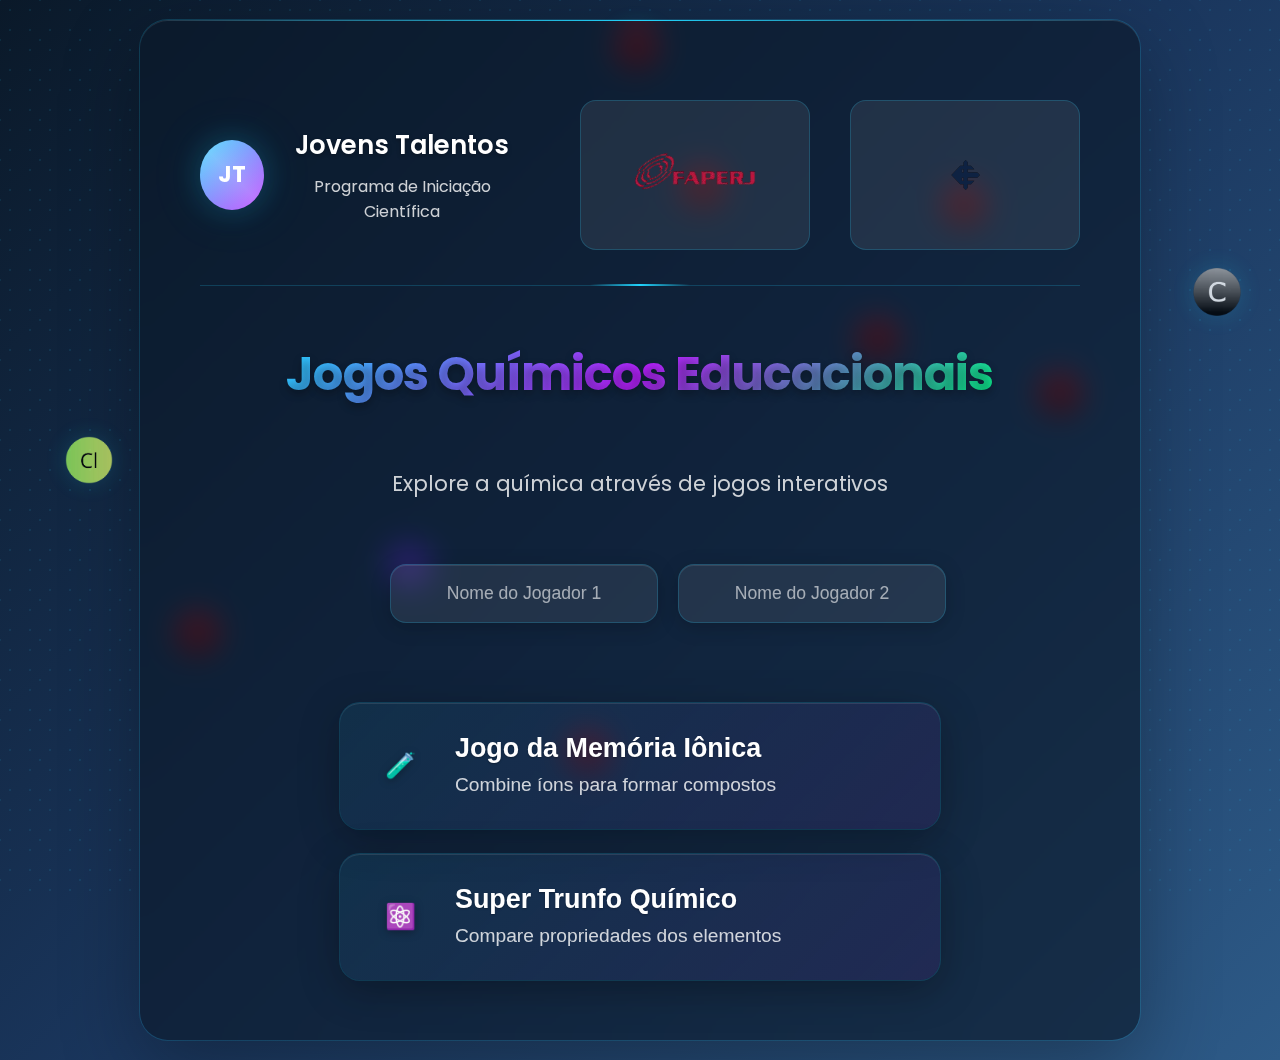
<file: jogosQuimicos/inicio.html>
<!DOCTYPE html>
<html lang="pt-br">
<head>
    <meta charset="UTF-8">
    <meta name="viewport" content="width=device-width, initial-scale=1.0">
    <title>Jovens Talentos - Jogos Químicos</title>
    <link rel="preconnect" href="https://fonts.googleapis.com">
    <link rel="preconnect" href="https://fonts.gstatic.com" crossorigin>
    <link href="https://fonts.googleapis.com/css2?family=Poppins:wght@400;600&display=swap" rel="stylesheet">
    <link rel="stylesheet" href="style.css">
</head>
<body>
    <div id="fundo-quimico"></div>
    
    <div id="tela-inicio">
        <div class="jogos-container">
            <!-- Header com Logo e Instituições -->
            <header class="header-principal">
                <div class="logo-container">
                    <div class="logo-jt">
                        <div class="logo-bolinha">
                            <span>JT</span>
                        </div>
                        <div class="logo-texto">
                            <h2>Jovens Talentos</h2>
                            <p>Programa de Iniciação Científica</p>
                        </div>
                    </div>
                </div>
                
                <div class="instituicoes">
                    <div class="logo-instituicao" id="logo-faperj">
                        <img src="imagens/faperj-logo.png" alt="FAPERJ">
                    </div>
                    <div class="logo-instituicao" id="logo-iserj">
                        <img src="imagens/iserj-logo.png" alt="ISERJ">
                    </div>
                </div>
            </header>

            <!-- Conteúdo Principal -->
            <main class="conteudo-principal">
                <h1>Jogos Químicos Educacionais</h1>
                <p class="subtitulo">Explore a química através de jogos interativos</p>
                
                <div class="input-nomes">
                    <input type="text" id="nome-j1" placeholder="Nome do Jogador 1">
                    <input type="text" id="nome-j2" placeholder="Nome do Jogador 2">
                </div>
                
                <div class="botoes-jogos">
                    <button id="botao-memoria-ionica" class="botao-jogo">
                        <div class="botao-icon">🧪</div>
                        <div class="botao-conteudo">
                            <span class="titulo-jogo">Jogo da Memória Iônica</span>
                            <span class="descricao-jogo">Combine íons para formar compostos</span>
                        </div>
                    </button>
                    
                    <button id="botao-super-trunfo" class="botao-jogo">
                        <div class="botao-icon">⚛️</div>
                        <div class="botao-conteudo">
                            <span class="titulo-jogo">Super Trunfo Químico</span>
                            <span class="descricao-jogo">Compare propriedades dos elementos</span>
                        </div>
                    </button>
                </div>
            </main>
        </div>
    </div>

    <script>
        // Script para a página de início
        const botaoMemoria = document.getElementById('botao-memoria-ionica');
        const botaoSuperTrunfo = document.getElementById('botao-super-trunfo');
        const inputNomeJ1 = document.getElementById('nome-j1');
        const inputNomeJ2 = document.getElementById('nome-j2');

        function salvarNomes() {
            const nome1 = inputNomeJ1.value.trim() || "Jogador 1";
            const nome2 = inputNomeJ2.value.trim() || "Jogador 2";
            
            localStorage.setItem('nomeJogador1', nome1);
            localStorage.setItem('nomeJogador2', nome2);
        }

        botaoMemoria.addEventListener('click', () => {
            salvarNomes();
            window.location.href = 'memoriaIonica.html';
        });

        botaoSuperTrunfo.addEventListener('click', () => {
            salvarNomes();
            window.location.href = 'supertrunfo.html';
        });

        // --- ESQUELETO ANIMAÇÃO DE PARTÍCULAS QUÍMICAS ---
        const particulasQuimicas = [
            { tipo: 'Na', img: 'imagens/Na_atomo.png' },
            { tipo: 'Cl', img: 'imagens/Cl_atomo.png' },
            { tipo: 'O', img: 'imagens/O_atomo.png' },
            { tipo: 'C', img: 'imagens/C_atomo.svg.png' },
            // Adicione mais conforme desejar
        ];

        function criarParticula(tipo, x, y) {
            const el = document.createElement('img');
            el.src = particulasQuimicas.find(p => p.tipo === tipo).img;
            el.className = 'particula-quimica';
            el.style.left = x + 'px';
            el.style.top = y + 'px';
            el.style.position = 'absolute';
            el.style.width = '48px';
            el.style.height = '48px';
            el.style.pointerEvents = 'none';
            document.getElementById('fundo-quimico').appendChild(el);
            animarParticula(el);
        }

        function animarParticula(el) {
            // Movimento aleatório simples
            const mover = () => {
                const x = Math.random() * (window.innerWidth - 60);
                const y = Math.random() * (window.innerHeight - 60);
                el.style.transition = 'left 4s linear, top 4s linear';
                el.style.left = x + 'px';
                el.style.top = y + 'px';
                setTimeout(mover, 4000 + Math.random() * 2000);
            };
            mover();
        }

        // Criar partículas iniciais
        for (let i = 0; i < 10; i++) {
            const tipo = particulasQuimicas[Math.floor(Math.random() * particulasQuimicas.length)].tipo;
            criarParticula(tipo, Math.random() * window.innerWidth, Math.random() * window.innerHeight);
        }
    </script>
    <script src="particulas.js"></script>
</body>
</html>
</file>
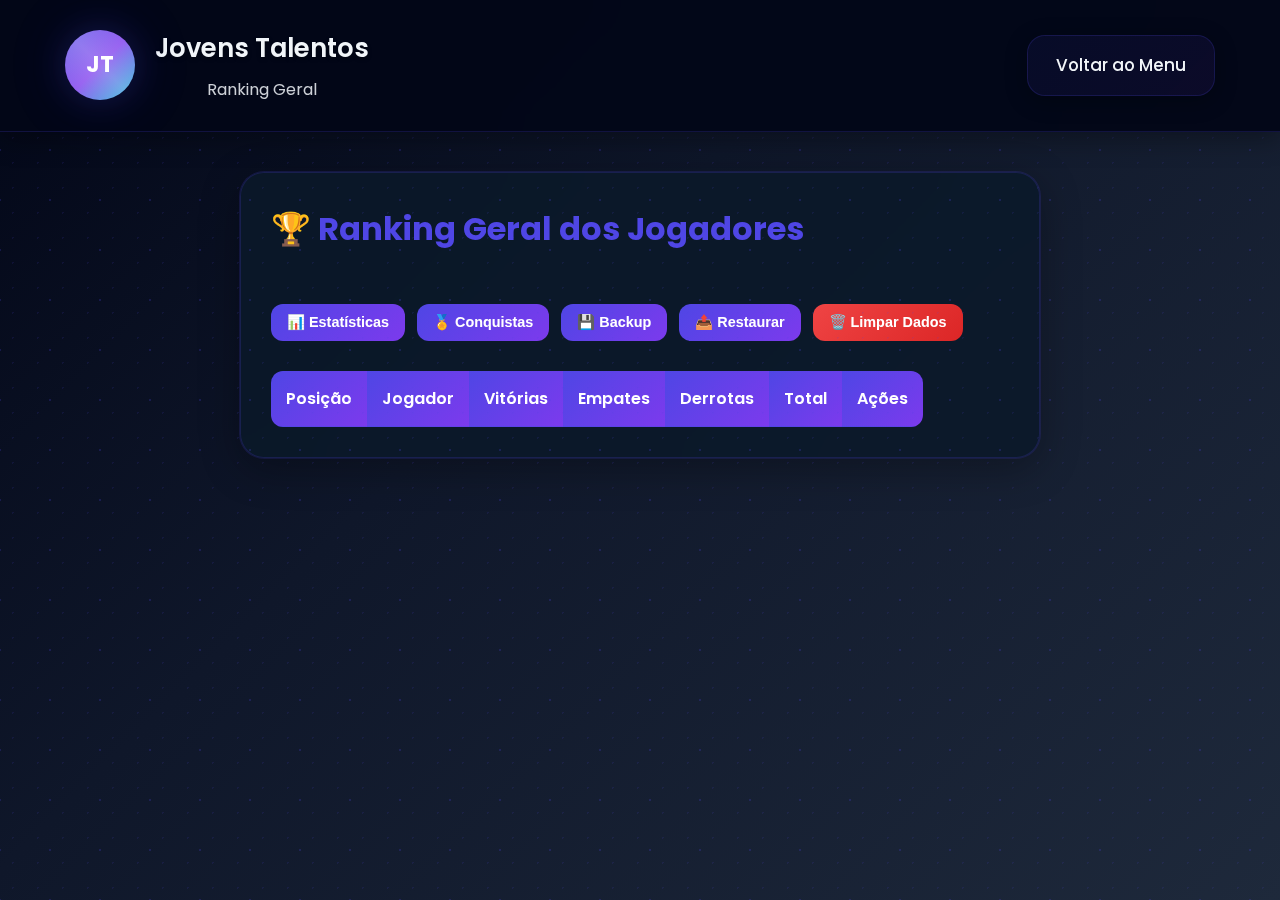
<file: jogosQuimicos/ranking.html>
<!DOCTYPE html>
<html lang="pt-br">

<head>
    <meta charset="UTF-8">
    <meta name="viewport" content="width=device-width, initial-scale=1.0">
    <title>Ranking - Jogos Químicos</title>
    <link rel="preconnect" href="https://fonts.googleapis.com">
    <link rel="preconnect" href="https://fonts.gstatic.com" crossorigin>
    <link href="https://fonts.googleapis.com/css2?family=Poppins:wght@400;600&display=swap" rel="stylesheet">
    <link rel="stylesheet" href="index.css">
    <style>
        .ranking-container {
            max-width: 800px;
            margin: 40px auto;
            padding: 30px;
            background: rgba(10, 25, 41, 0.85);
            border-radius: 24px;
            box-shadow: 0 10px 40px rgba(0, 0, 0, 0.3), 0 0 0 1px var(--border-color);
            backdrop-filter: blur(20px);
            border: 1px solid var(--border-color);
        }

        .titulo-ranking {
            text-align: center;
            color: var(--primary-color);
            margin-bottom: 30px;
        }

        table {
            width: 100%;
            border-collapse: collapse;
        }

        th,
        td {
            padding: 15px;
            text-align: left;
            border-bottom: 1px solid var(--border-color);
        }

        th {
            color: var(--text-secondary);
        }

        .botao-limpar {
            display: block;
            margin: 20px auto;
            padding: 12px 24px;
            background: var(--secondary-color);
            border: none;
            border-radius: 12px;
            color: white;
            font-weight: 600;
            cursor: pointer;
        }

        /* Estilos do Ranking Aprimorado */
        .ranking-header {
            display: flex;
            justify-content: space-between;
            align-items: center;
            margin-bottom: 30px;
            flex-wrap: wrap;
            gap: 20px;
        }

        .ranking-controls {
            display: flex;
            gap: 12px;
            flex-wrap: wrap;
        }

        .botao-controle {
            padding: 10px 16px;
            border: none;
            border-radius: 12px;
            background: linear-gradient(135deg, var(--primary-color) 0%, var(--secondary-color) 100%);
            color: white;
            font-weight: 600;
            cursor: pointer;
            transition: all 0.3s ease;
            font-size: 0.9em;
        }

        .botao-controle:hover {
            transform: translateY(-2px);
            box-shadow: 0 4px 12px rgba(0, 0, 0, 0.3);
        }

        .botao-controle.danger {
            background: linear-gradient(135deg, #ef4444 0%, #dc2626 100%);
        }

        .ranking-content {
            display: flex;
            gap: 30px;
        }

        .ranking-principal {
            flex: 2;
            min-width: 500px;
        }

        .detalhes-laterais {
            flex: 1;
            min-width: 300px;
        }

        .painel-detalhes {
            background: rgba(10, 25, 41, 0.8);
            border-radius: 16px;
            padding: 20px;
            border: 1px solid var(--border-color);
        }

        .painel-detalhes.oculto {
            display: none;
        }

        /* Tabela aprimorada */
        table {
            width: 100%;
            border-collapse: collapse;
            background: rgba(10, 25, 41, 0.6);
            border-radius: 12px;
            overflow: hidden;
        }

        th {
            background: linear-gradient(135deg, var(--primary-color) 0%, var(--secondary-color) 100%);
            color: white;
            padding: 15px;
            text-align: center;
            font-weight: 600;
        }

        td {
            padding: 15px;
            text-align: center;
            border-bottom: 1px solid rgba(79, 70, 229, 0.2);
        }

        tbody tr:hover {
            background: rgba(79, 70, 229, 0.05);
        }

        tbody tr:nth-child(odd) {
            background: rgba(255, 255, 255, 0.02);
        }

        .posicao-medalha {
            font-weight: bold;
            color: #fbbf24;
        }

        .posicao-prata {
            color: #9ca3af;
        }

        .posicao-bronze {
            color: #d97706;
        }

        /* Modal de detalhes */
        .modal-detalhes {
            position: fixed;
            top: 0;
            left: 0;
            width: 100%;
            height: 100%;
            background: rgba(0, 0, 0, 0.7);
            display: flex;
            justify-content: center;
            align-items: center;
            z-index: 1000;
        }

        .modal-detalhes.oculto {
            display: none;
        }

        .modal-conteudo {
            background: linear-gradient(135deg, var(--background-medium) 0%, var(--background-light) 100%);
            border-radius: 20px;
            padding: 30px;
            max-width: 700px;
            max-height: 80vh;
            overflow-y: auto;
            border: 2px solid var(--primary-color);
            box-shadow: 0 20px 50px rgba(0, 0, 0, 0.5);
        }

        .modal-header {
            display: flex;
            justify-content: space-between;
            align-items: center;
            margin-bottom: 25px;
            padding-bottom: 15px;
            border-bottom: 1px solid var(--border-color);
        }

        .modal-header h3 {
            margin: 0;
            color: var(--primary-color);
        }

        .botao-fechar {
            background: none;
            border: none;
            color: var(--text-secondary);
            font-size: 24px;
            cursor: pointer;
            padding: 5px;
            border-radius: 50%;
            width: 35px;
            height: 35px;
            display: flex;
            align-items: center;
            justify-content: center;
            transition: all 0.3s ease;
        }

        .botao-fechar:hover {
            background: rgba(239, 68, 68, 0.2);
            color: #ef4444;
        }

        /* Notificações de conquista */
        .notificacao-conquista {
            position: fixed;
            top: 20px;
            right: 20px;
            background: linear-gradient(135deg, #10b981 0%, #059669 100%);
            color: white;
            padding: 15px 20px;
            border-radius: 12px;
            box-shadow: 0 8px 25px rgba(0, 0, 0, 0.3);
            z-index: 1001;
            animation: slideInRight 0.5s ease;
        }

        @keyframes slideInRight {
            from {
                transform: translateX(100%);
                opacity: 0;
            }

            to {
                transform: translateX(0);
                opacity: 1;
            }
        }

        .notificacao-conteudo {
            display: flex;
            align-items: center;
            gap: 12px;
        }

        .conquista-icone {
            font-size: 24px;
        }

        .conquista-texto h4 {
            margin: 0 0 4px 0;
            font-size: 1.1em;
        }

        .conquista-texto p {
            margin: 0;
            opacity: 0.9;
        }

        /* Responsividade */
        @media (max-width: 768px) {
            .ranking-header {
                flex-direction: column;
                align-items: stretch;
            }

            .ranking-controls {
                justify-content: center;
            }

            .ranking-content {
                flex-direction: column;
            }

            .ranking-principal {
                min-width: auto;
            }

            .detalhes-laterais {
                min-width: auto;
            }

            table {
                font-size: 0.9em;
            }

            th,
            td {
                padding: 10px 8px;
            }

            .modal-conteudo {
                margin: 20px;
                padding: 20px;
                max-width: calc(100% - 40px);
            }
        }

        /* Estilos adicionais para o ranking aprimorado */
        .linha-jogador {
            cursor: pointer;
            transition: background-color 0.3s ease;
        }

        .linha-jogador.selecionado {
            background: rgba(79, 70, 229, 0.15);
            border-left: 4px solid var(--primary-color);
        }

        .btn-detalhes {
            background: linear-gradient(135deg, var(--primary-color) 0%, var(--secondary-color) 100%);
            border: none;
            border-radius: 8px;
            color: white;
            padding: 8px 12px;
            cursor: pointer;
            font-size: 0.9em;
            transition: all 0.3s ease;
        }

        .btn-detalhes:hover {
            transform: translateY(-2px);
            box-shadow: 0 4px 12px rgba(0, 0, 0, 0.3);
        }

        .stats-grid {
            display: grid;
            grid-template-columns: repeat(auto-fit, minmax(200px, 1fr));
            gap: 15px;
            margin-bottom: 25px;
        }

        .stat-item {
            background: rgba(255, 255, 255, 0.05);
            padding: 15px;
            border-radius: 12px;
            border-left: 4px solid var(--primary-color);
            display: flex;
            justify-content: space-between;
            align-items: center;
        }

        .stat-label {
            color: var(--text-secondary);
            font-size: 0.9em;
        }

        .stat-value {
            color: var(--primary-color);
            font-weight: 700;
            font-size: 1.1em;
        }

        .jogos-por-tipo {
            margin-top: 20px;
        }

        .jogos-por-tipo h4 {
            color: var(--primary-color);
            margin-bottom: 15px;
            font-size: 1.1em;
        }

        .tipo-jogo {
            display: flex;
            justify-content: space-between;
            padding: 8px 0;
            border-bottom: 1px solid rgba(79, 70, 229, 0.1);
        }

        .nome-jogo {
            color: var(--text-secondary);
            font-weight: 500;
        }

        .dados-jogo {
            color: var(--primary-color);
            font-weight: 600;
        }

        .conquistas-grid {
            display: grid;
            grid-template-columns: repeat(auto-fit, minmax(250px, 1fr));
            gap: 15px;
        }

        .conquista-item {
            background: rgba(255, 255, 255, 0.08);
            border-radius: 12px;
            padding: 15px;
            border-left: 4px solid var(--accent-color);
            display: flex;
            align-items: center;
            gap: 12px;
        }

        .conquista-icone {
            font-size: 24px;
            flex-shrink: 0;
        }

        .conquista-info h5 {
            margin: 0 0 5px 0;
            color: var(--primary-color);
            font-size: 1em;
        }

        .conquista-info p {
            margin: 0 0 5px 0;
            color: var(--text-secondary);
            font-size: 0.9em;
        }

        .conquista-info small {
            color: var(--text-muted);
            font-size: 0.8em;
        }
    </style>
</head>

<body>
    <div id="fundo-quimico"></div>
    <header class="header-jogo">
        <div class="header-container">
            <div class="logo-container">
                <div class="logo-jt">
                    <div class="logo-bolinha"><span>JT</span></div>
                    <div class="logo-texto">
                        <h2>Jovens Talentos</h2>
                        <p>Ranking Geral</p>
                    </div>
                </div>
            </div>
            <nav class="nav-jogo">
                <a href="index.html" class="botao-voltar">Voltar ao Menu</a>
            </nav>
        </div>
    </header>

    <main class="ranking-container">
        <div class="ranking-header">
            <h1 class="titulo-ranking">🏆 Ranking Geral dos Jogadores</h1>
            <div class="ranking-controls">
                <button id="btn-estatisticas" class="botao-controle">📊 Estatísticas</button>
                <button id="btn-conquistas" class="botao-controle">🏅 Conquistas</button>
                <button id="btn-exportar" class="botao-controle">💾 Backup</button>
                <button id="btn-importar" class="botao-controle">📤 Restaurar</button>
                <button id="btn-limpar-ranking" class="botao-controle danger">🗑️ Limpar Dados</button>
            </div>
        </div>

        <div class="ranking-content">
            <div class="ranking-principal">
                <table id="tabela-ranking">
                    <thead>
                        <tr>
                            <th>Posição</th>
                            <th>Jogador</th>
                            <th>Vitórias</th>
                            <th>Empates</th>
                            <th>Derrotas</th>
                            <th>Total</th>
                            <th>Ações</th>
                        </tr>
                    </thead>
                    <tbody id="tbody-ranking"></tbody>
                </table>
            </div>

            <div class="detalhes-laterais">
                <div id="painel-estatisticas" class="painel-detalhes oculto">
                    <h3>📊 Estatísticas Detalhadas</h3>
                    <div id="conteudo-estatisticas">
                        <p>Clique em um jogador na tabela para ver suas estatísticas detalhadas.</p>
                    </div>
                </div>

                <div id="painel-conquistas" class="painel-detalhes oculto">
                    <h3>🏅 Conquistas</h3>
                    <div id="conteudo-conquistas">
                        <p>Clique em um jogador na tabela para ver suas conquistas.</p>
                    </div>
                </div>
            </div>
        </div>

        <!-- Modal de Estatísticas Detalhadas -->
        <div id="modal-estatisticas" class="modal-detalhes oculto">
            <div class="modal-conteudo">
                <div class="modal-header">
                    <h3 id="modal-titulo">Estatísticas Detalhadas</h3>
                    <button id="fechar-modal" class="botao-fechar">&times;</button>
                </div>
                <div id="modal-corpo" class="modal-corpo">
                    <!-- Conteúdo será preenchido dinamicamente -->
                </div>
            </div>
        </div>
    </main>

    <script src="ranking.js"></script>
    <script>
        let jogadorSelecionado = null;
        let painelAtivo = null;

        function carregarRanking() {
            const ranking = calcularRanking();
            const tbody = document.getElementById('tbody-ranking');
            tbody.innerHTML = '';

            ranking.forEach((jogador, index) => {
                const tr = document.createElement('tr');
                tr.className = 'linha-jogador';
                tr.dataset.jogador = jogador.nome;

                // Adicionar medalhas para os primeiros lugares
                let posicaoClass = '';
                if (index === 0) posicaoClass = 'posicao-medalha';
                else if (index === 1) posicaoClass = 'posicao-prata';
                else if (index === 2) posicaoClass = 'posicao-bronze';

                tr.innerHTML = `
                    <td class="${posicaoClass}">${index + 1}º</td>
                    <td class="nome-jogador">${jogador.nome}</td>
                    <td>${jogador.vitorias}</td>
                    <td>${jogador.empates}</td>
                    <td>${jogador.derrotas}</td>
                    <td class="total-jogos">${jogador.total}</td>
                    <td><button class="btn-detalhes" onclick="mostrarDetalhes('${jogador.nome}')">👁️</button></td>
                `;

                tr.addEventListener('click', () => {
                    if (jogadorSelecionado !== jogador.nome) {
                        mostrarDetalhes(jogador.nome);
                    }
                });

                tbody.appendChild(tr);
            });
        }

        function mostrarDetalhes(jogador) {
            jogadorSelecionado = jogador;

            // Remover seleção anterior
            document.querySelectorAll('.linha-jogador').forEach(linha => {
                linha.classList.remove('selecionado');
            });

            // Adicionar seleção à linha atual
            document.querySelector(`[data-jogador="${jogador}"]`).classList.add('selecionado');

            // Mostrar estatísticas
            mostrarEstatisticas(jogador);
        }

        function mostrarEstatisticas(jogador) {
            const painelEstatisticas = document.getElementById('painel-estatisticas');
            const painelConquistas = document.getElementById('painel-conquistas');

            // Ocultar painéis
            painelEstatisticas.classList.add('oculto');
            painelConquistas.classList.add('oculto');

            const stats = obterEstatisticasJogador(jogador);
            const conquistas = obterConquistasJogador(jogador);

            if (stats) {
                painelEstatisticas.classList.remove('oculto');
                painelAtivo = 'estatisticas';

                const conteudo = document.getElementById('conteudo-estatisticas');
                conteudo.innerHTML = `
                    <div class="stats-grid">
                        <div class="stat-item">
                            <span class="stat-label">Jogos Jogados:</span>
                            <span class="stat-value">${stats.jogosJogados}</span>
                        </div>
                        <div class="stat-item">
                            <span class="stat-label">Vitórias:</span>
                            <span class="stat-value">${stats.vitorias}</span>
                        </div>
                        <div class="stat-item">
                            <span class="stat-label">Empates:</span>
                            <span class="stat-value">${stats.empates}</span>
                        </div>
                        <div class="stat-item">
                            <span class="stat-label">Derrotas:</span>
                            <span class="stat-value">${stats.derrotas}</span>
                        </div>
                        <div class="stat-item">
                            <span class="stat-label">Pontuação Total:</span>
                            <span class="stat-value">${stats.pontosTotais}</span>
                        </div>
                        <div class="stat-item">
                            <span class="stat-label">Pontuação Média:</span>
                            <span class="stat-value">${stats.pontuacaoMedia.toFixed(1)}</span>
                        </div>
                        <div class="stat-item">
                            <span class="stat-label">Maior Pontuação:</span>
                            <span class="stat-value">${stats.maiorPontuacao}</span>
                        </div>
                        <div class="stat-item">
                            <span class="stat-label">Sequência Atual:</span>
                            <span class="stat-value">${stats.sequenciaAtual}</span>
                        </div>
                        <div class="stat-item">
                            <span class="stat-label">Melhor Sequência:</span>
                            <span class="stat-value">${stats.melhorSequencia}</span>
                        </div>
                    </div>
                    <div class="jogos-por-tipo">
                        <h4>Desempenho por Jogo:</h4>
                        ${Object.entries(stats.jogosPorTipo).map(([jogo, dados]) =>
                    `<div class="tipo-jogo">
                                <span class="nome-jogo">${jogo}:</span>
                                <span class="dados-jogo">${dados.jogos} jogos, ${dados.pontos} pts</span>
                            </div>`
                ).join('')}
                    </div>
                `;
            }

            if (conquistas && conquistas.length > 0) {
                painelConquistas.classList.remove('oculto');

                const conteudo = document.getElementById('conteudo-conquistas');
                conteudo.innerHTML = `
                    <div class="conquistas-grid">
                        ${conquistas.map(conquista => `
                            <div class="conquista-item">
                                <span class="conquista-icone">${conquista.icone}</span>
                                <div class="conquista-info">
                                    <h5>${conquista.nome}</h5>
                                    <p>${conquista.descricao}</p>
                                    <small>Obtida em: ${new Date(conquista.data).toLocaleDateString('pt-BR')}</small>
                                </div>
                            </div>
                        `).join('')}
                    </div>
                `;
            }
        }

        // Event listeners para os controles
        document.getElementById('btn-estatisticas').addEventListener('click', () => {
            if (jogadorSelecionado) {
                mostrarEstatisticas(jogadorSelecionado);
            } else {
                alert('Selecione um jogador na tabela para ver as estatísticas.');
            }
        });

        document.getElementById('btn-conquistas').addEventListener('click', () => {
            if (jogadorSelecionado) {
                const conquistas = obterConquistasJogador(jogadorSelecionado);
                if (conquistas.length > 0) {
                    mostrarEstatisticas(jogadorSelecionado); // Reutiliza a função para mostrar conquistas
                } else {
                    alert('Este jogador ainda não possui conquistas.');
                }
            } else {
                alert('Selecione um jogador na tabela para ver as conquistas.');
            }
        });

        document.getElementById('btn-exportar').addEventListener('click', () => {
            exportarDados();
        });

        document.getElementById('btn-importar').addEventListener('click', () => {
            const input = document.createElement('input');
            input.type = 'file';
            input.accept = '.json';
            input.onchange = (e) => {
                if (e.target.files[0]) {
                    importarDados(e.target.files[0]);
                }
            };
            input.click();
        });

        document.getElementById('btn-limpar-ranking').addEventListener('click', () => {
            if (confirm("Tem certeza que deseja limpar TODO o ranking, estatísticas e conquistas?")) {
                limparRanking();
                carregarRanking();
                // Limpar painéis laterais
                document.getElementById('painel-estatisticas').classList.add('oculto');
                document.getElementById('painel-conquistas').classList.add('oculto');
                jogadorSelecionado = null;
            }
        });

        document.getElementById('fechar-modal').addEventListener('click', () => {
            document.getElementById('modal-estatisticas').classList.add('oculto');
        });

        document.getElementById('modal-estatisticas').addEventListener('click', (e) => {
            if (e.target === document.getElementById('modal-estatisticas')) {
                document.getElementById('modal-estatisticas').classList.add('oculto');
            }
        });

        window.onload = () => {
            carregarRanking();
        };
    </script>
</body>

</html>
</file>
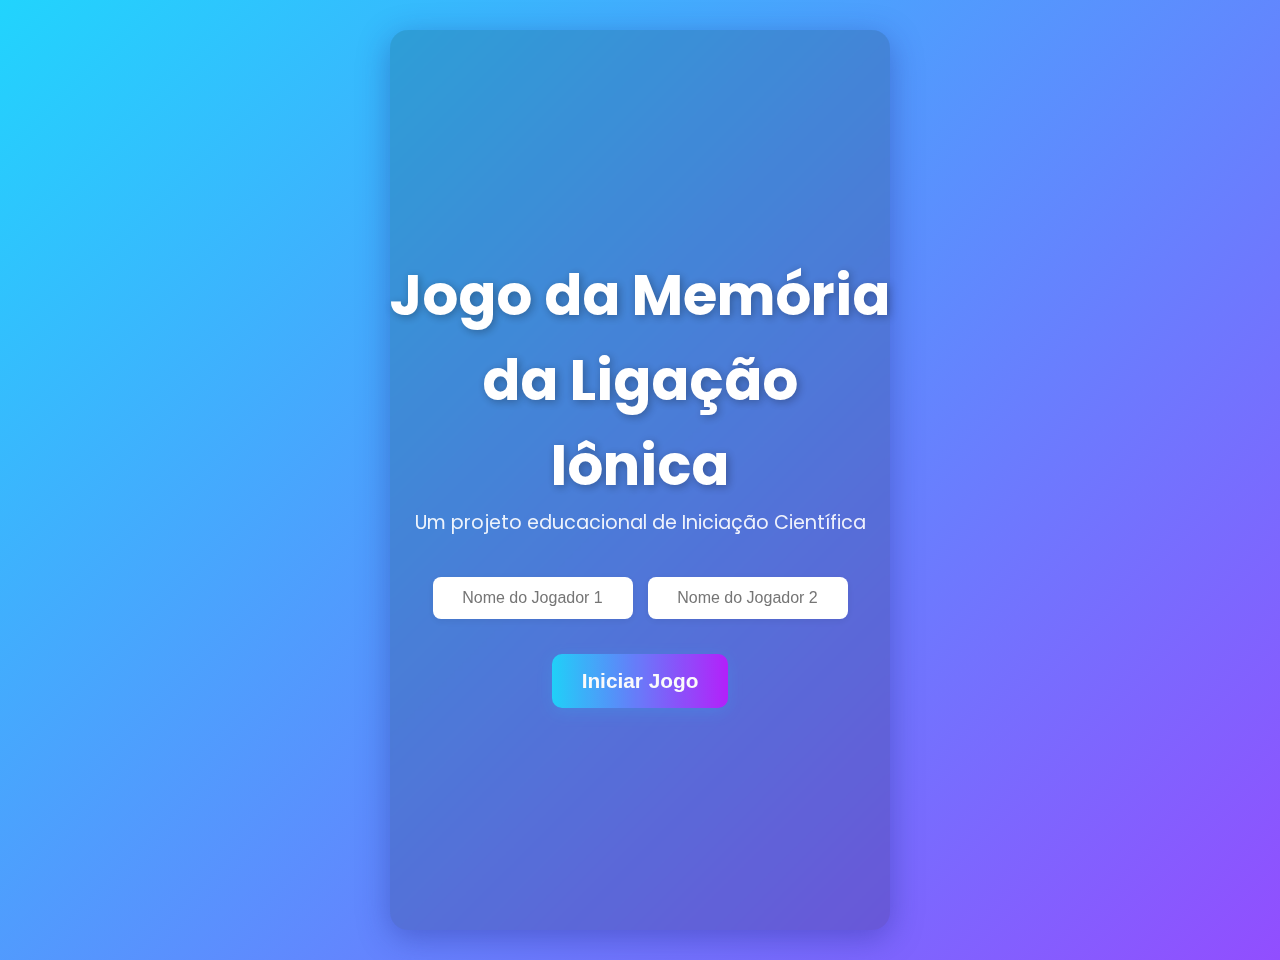
<file: jogodaMemoriaIon-20250703T121613Z-1-001/jogodaMemoriaIon/inicio.html>
<!DOCTYPE html>
<html lang="pt-br">
<head>
    <meta charset="UTF-8">
    <meta name="viewport" content="width=device-width, initial-scale=1.0">
    <title>Início - Jogo Iônico</title>
    <link rel="preconnect" href="https://fonts.googleapis.com">
    <link rel="preconnect" href="https://fonts.gstatic.com" crossorigin>
    <link href="https://fonts.googleapis.com/css2?family=Poppins:wght@400;600&display=swap" rel="stylesheet">
    <link rel="stylesheet" href="style.css">
</head>
<body>
    <div id="tela-inicio">
        <h1>Jogo da Memória da Ligação Iônica</h1>
        <p class="subtitulo">Um projeto educacional de Iniciação Científica</p>
        <div class="input-nomes">
            <input type="text" id="nome-j1" placeholder="Nome do Jogador 1">
            <input type="text" id="nome-j2" placeholder="Nome do Jogador 2">
        </div>
        <button id="botao-iniciar-jogo">Iniciar Jogo</button>
    </div>

    <script>
        // Pequeno script SÓ para esta página
        const botaoIniciar = document.getElementById('botao-iniciar-jogo');
        const inputNomeJ1 = document.getElementById('nome-j1');
        const inputNomeJ2 = document.getElementById('nome-j2');

        botaoIniciar.addEventListener('click', () => {
            // Pega os nomes ou usa o padrão
            const nome1 = inputNomeJ1.value.trim() || "Jogador 1";
            const nome2 = inputNomeJ2.value.trim() || "Jogador 2";

            // Salva os nomes no "bloco de notas" do navegador
            localStorage.setItem('nomeJogador1', nome1);
            localStorage.setItem('nomeJogador2', nome2);

            // Redireciona para a página do jogo
            window.location.href = 'jogo.html';
        });
    </script>
</body>
</html>
</file>
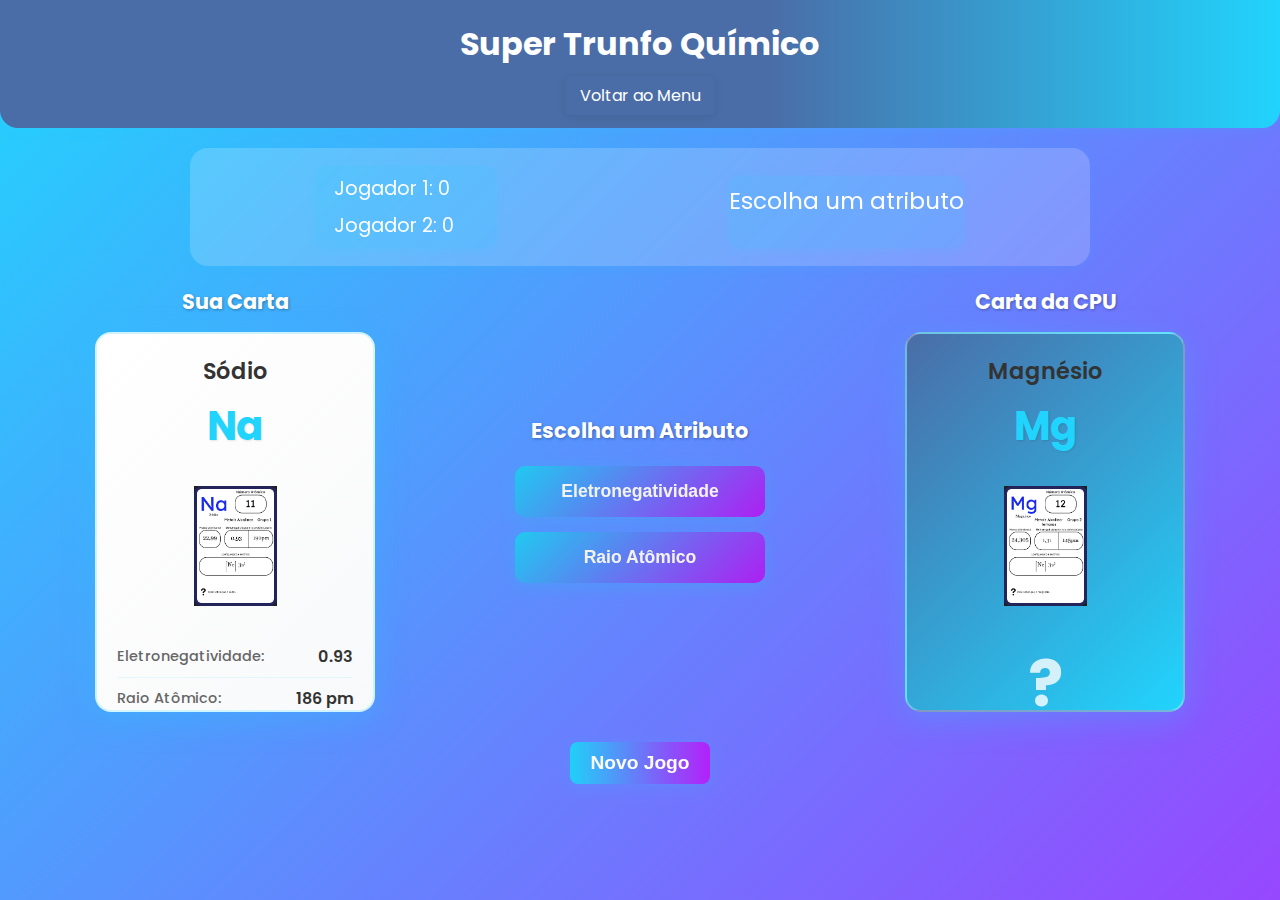
<file: jogodaMemoriaIon-20250703T121613Z-1-001/jogodaMemoriaIon/supertrunfo.html>
<!DOCTYPE html>
<html lang="pt-br">
<head>
    <meta charset="UTF-8">
    <meta name="viewport" content="width=device-width, initial-scale=1.0">
    <title>Super Trunfo Químico</title>
    <link rel="preconnect" href="https://fonts.googleapis.com">
    <link rel="preconnect" href="https://fonts.gstatic.com" crossorigin>
    <link href="https://fonts.googleapis.com/css2?family=Poppins:wght@400;600&display=swap" rel="stylesheet">
    <link rel="stylesheet" href="style.css">
</head>
<body>
    <header>
        <h1>Super Trunfo Químico</h1>
        <nav>
            <a href="inicio.html">Voltar ao Menu</a>
        </nav>
    </header>
    
    <main>
        <section id="info-jogo">
            <div id="placar">
                <p><span id="label-j1">Jogador 1</span>: <span id="pontos-j1">0</span></p>
                <p><span id="label-j2">Jogador 2</span>: <span id="pontos-j2">0</span></p>
            </div>
            <div id="status-rodada">
                <p id="status-texto">Escolha um atributo</p>
            </div>
        </section>
        
        <section id="area-jogo">
            <div id="carta-jogador" class="area-carta">
                <h3>Sua Carta</h3>
                <div id="carta-jogador-elemento" class="carta-super-trunfo"></div>
            </div>
            
            <div id="area-atributos">
                <h3>Escolha um Atributo</h3>
                <div id="botoes-atributos">
                    <button class="botao-atributo" data-atributo="eletronegatividade">Eletronegatividade</button>
                    <button class="botao-atributo" data-atributo="raio-atomico">Raio Atômico</button>
                </div>
            </div>
            
            <div id="carta-cpu" class="area-carta">
                <h3>Carta da CPU</h3>
                <div id="carta-cpu-elemento" class="carta-super-trunfo carta-oculta"></div>
            </div>
        </section>
        
        <button id="botao-reiniciar">Novo Jogo</button>
    </main>
    
    <script src="supertrunfo.js"></script>
</body>
</html>
</file>
<file: jogosQuimicos/style.css>
* { 
    margin: 0; 
    padding: 0; 
    box-sizing: border-box; 
}

:root {
    --primary-color: #21d4fd;
    --secondary-color: #b721ff;
    --accent-color: #00ff88;
    --background-dark: #0a1929;
    --background-medium: #1a365d;
    --background-light: #2d5a87;
    --text-primary: #ffffff;
    --text-secondary: rgba(255, 255, 255, 0.8);
    --text-muted: rgba(255, 255, 255, 0.6);
    --border-color: rgba(33, 212, 253, 0.2);
    --shadow-light: rgba(33, 212, 253, 0.1);
    --shadow-medium: rgba(33, 212, 253, 0.2);
    --shadow-heavy: rgba(33, 212, 253, 0.3);
    --success-color: #00ff88;
    --warning-color: #ffaa00;
    --error-color: #ff4757;
}

body {
    font-family: 'Poppins', sans-serif;
    background: linear-gradient(135deg, var(--background-dark) 0%, var(--background-medium) 50%, var(--background-light) 100%);
    color: var(--text-primary);
    text-align: center;
    min-height: 100vh;
    position: relative;
    overflow-x: hidden;
    line-height: 1.6;
}

/* Fundo com padrão de pontos inspirado na imagem */
body::before {
    content: '';
    position: fixed;
    top: 0;
    left: 0;
    width: 100%;
    height: 100%;
    background-image: 
        radial-gradient(circle, var(--shadow-light) 1px, transparent 1px),
        radial-gradient(circle, var(--shadow-light) 1px, transparent 1px);
    background-size: 20px 20px, 40px 40px;
    background-position: 0 0, 20px 20px;
    pointer-events: none;
    z-index: 1;
    animation: backgroundFloat 20s ease-in-out infinite;
}

@keyframes backgroundFloat {
    0%, 100% { transform: translateY(0px) rotate(0deg); }
    50% { transform: translateY(-10px) rotate(0.5deg); }
}

#fundo-quimico {
    position: fixed;
    top: 0;
    left: 0;
    width: 100%;
    height: 100%;
    z-index: 2;
    pointer-events: none;
}

#tela-inicio { 
    position: relative;
    z-index: 10;
    display: flex; 
    flex-direction: column; 
    justify-content: center;
    align-items: center; 
    min-height: 100vh; 
    padding: 20px;
}

.jogos-container {
    background: rgba(10, 25, 41, 0.65);
    border-radius: 28px;
    padding: 60px;
    box-shadow: 
        0 25px 80px rgba(0, 0, 0, 0.3),
        0 0 0 1px var(--border-color),
        inset 0 1px 0 rgba(255, 255, 255, 0.1);
    backdrop-filter: blur(15px);
    max-width: 1000px;
    width: 100%;
    position: relative;
    overflow: hidden;
}

.jogos-container::before {
    content: '';
    position: absolute;
    top: 0;
    left: 0;
    right: 0;
    height: 1px;
    background: linear-gradient(90deg, transparent, var(--primary-color), transparent);
    animation: borderGlow 3s ease-in-out infinite;
}

@keyframes borderGlow {
    0%, 100% { opacity: 0.3; }
    50% { opacity: 1; }
}

/* Header com Logo e Instituições */
.header-principal {
    display: flex;
    justify-content: space-between;
    align-items: center;
    margin-bottom: 50px;
    padding: 20px 0 35px 0;
    border-bottom: 1px solid var(--border-color);
    position: relative;
    min-height: 120px;
}

.header-principal::after {
    content: '';
    position: absolute;
    bottom: -1px;
    left: 50%;
    transform: translateX(-50%);
    width: 100px;
    height: 2px;
    background: linear-gradient(90deg, transparent, var(--primary-color), transparent);
}

.logo-container {
    display: flex;
    align-items: center;
}

.logo-jt {
    display: flex;
    align-items: center;
    gap: 20px;
}

.logo-bolinha {
    width: 70px;
    height: 70px;
    background: linear-gradient(135deg, var(--primary-color) 0%, var(--secondary-color) 100%);
    border-radius: 50%;
    display: flex;
    align-items: center;
    justify-content: center;
    font-weight: bold;
    font-size: 1.4em;
    color: white;
    box-shadow: 
        0 0 30px var(--shadow-medium),
        0 0 60px var(--shadow-light);
    animation: logoPulse 3s ease-in-out infinite;
    position: relative;
    overflow: hidden;
}

.logo-bolinha::before {
    content: '';
    position: absolute;
    top: -50%;
    left: -50%;
    width: 200%;
    height: 200%;
    background: linear-gradient(45deg, transparent, rgba(255, 255, 255, 0.3), transparent);
    animation: logoShine 4s linear infinite;
}

@keyframes logoPulse {
    0%, 100% { transform: scale(1); }
    50% { transform: scale(1.08); }
}

@keyframes logoShine {
    0% { transform: rotate(0deg); }
    100% { transform: rotate(360deg); }
}

.logo-texto h2 {
    font-size: 1.6em;
    font-weight: 600;
    color: var(--text-primary);
    margin-bottom: 8px;
    text-shadow: 0 2px 4px rgba(0, 0, 0, 0.3);
}

.logo-texto p {
    font-size: 1em;
    color: var(--text-secondary);
    font-weight: 400;
}

.instituicoes {
    display: flex;
    gap: 40px;
    align-items: center;
    justify-content: center;
    flex: 1;
    margin-left: 60px;
    min-width: 500px;
}

.logo-instituicao {
    width: 250px;
    height: 150px;
    background: rgba(255, 255, 255, 0.08);
    border-radius: 16px;
    border: 1px solid var(--border-color);
    display: flex;
    align-items: center;
    justify-content: center;
    transition: all 0.4s cubic-bezier(0.4, 0, 0.2, 1);
    overflow: hidden;
    position: relative;
}

.logo-instituicao::before {
    content: '';
    position: absolute;
    top: 0;
    left: -100%;
    width: 100%;
    height: 100%;
    background: linear-gradient(90deg, transparent, rgba(255, 255, 255, 0.05), transparent);
    transition: left 0.6s ease;
    z-index: 1;
}

.logo-instituicao:hover::before {
    left: 100%;
}

.logo-instituicao:hover {
    background: rgba(255, 255, 255, 0.12);
    border-color: var(--primary-color);
    transform: translateY(-3px) scale(1.02);
    box-shadow: 
        0 8px 25px var(--shadow-medium),
        0 0 0 1px var(--primary-color);
}

.logo-instituicao img {
    max-width: 90%;
    max-height: 90%;
    object-fit: contain;
    filter: brightness(1.1) contrast(1.1);
    transition: filter 0.3s ease, transform 0.3s ease; /* Adicionado transform na transição */
    position: relative;
    z-index: 2;
}

.logo-instituicao:hover img {
    filter: brightness(1.2) contrast(1.2);
    transform: scale(1.1); /* Adicionado o efeito de zoom */
}

/* Conteúdo Principal */
.conteudo-principal {
    display: flex;
    flex-direction: column;
    align-items: center;
    gap: 40px;
}

.conteudo-principal h1 {
    font-size: 3em;
    font-weight: 700;
    background: linear-gradient(135deg, var(--primary-color) 0%, var(--secondary-color) 50%, var(--accent-color) 100%);
    -webkit-background-clip: text;
    -webkit-text-fill-color: transparent;
    background-clip: text;
    margin-bottom: 15px;
    text-shadow: 0 4px 8px rgba(0, 0, 0, 0.3);
    letter-spacing: -0.02em;
}

.conteudo-principal .subtitulo {
    font-size: 1.3em;
    color: var(--text-secondary);
    margin-bottom: 25px;
    font-weight: 400;
    max-width: 600px;
    line-height: 1.5;
}

.input-nomes { 
    display: flex;
    gap: 20px;
    margin-bottom: 40px;
    width: 100%;
    max-width: 500px;
}

.input-nomes input { 
    flex: 1;
    padding: 18px 20px;
    font-size: 1.1em;
    border: none; 
    border-radius: 16px; 
    background: rgba(255, 255, 255, 0.08);
    color: var(--text-primary);
    text-align: center; 
    box-shadow: 
        0 4px 20px rgba(0, 0, 0, 0.2),
        inset 0 1px 0 rgba(255, 255, 255, 0.1);
    outline: none;
    transition: all 0.3s cubic-bezier(0.4, 0, 0.2, 1);
    border: 1px solid var(--border-color);
    font-weight: 500;
}

.input-nomes input::placeholder {
    color: var(--text-muted);
    font-weight: 400;
}

.input-nomes input:focus {
    border-color: var(--primary-color);
    box-shadow: 
        0 0 0 4px var(--shadow-light),
        0 8px 25px rgba(0, 0, 0, 0.3),
        inset 0 1px 0 rgba(255, 255, 255, 0.15);
    background: rgba(255, 255, 255, 0.12);
    transform: translateY(-2px);
}

/* Botões de Jogos Redesenhados */
.botoes-jogos {
    display: flex;
    flex-direction: column;
    gap: 25px;
    width: 100%;
    max-width: 600px;
}

.botao-jogo {
    display: flex;
    align-items: center;
    gap: 25px;
    padding: 30px;
    font-size: 1.2em;
    cursor: pointer;
    border: none;
    border-radius: 20px;
    background: linear-gradient(135deg, rgba(33, 212, 253, 0.08) 0%, rgba(183, 33, 255, 0.08) 100%);
    color: var(--text-primary);
    font-weight: 500;
    box-shadow: 
        0 10px 40px rgba(0, 0, 0, 0.3),
        0 0 0 1px var(--border-color),
        inset 0 1px 0 rgba(255, 255, 255, 0.1);
    transition: all 0.4s cubic-bezier(0.4, 0, 0.2, 1);
    text-align: left;
    position: relative;
    overflow: hidden;
}

.botao-jogo::before {
    content: '';
    position: absolute;
    top: 0;
    left: -100%;
    width: 100%;
    height: 100%;
    background: linear-gradient(90deg, transparent, rgba(255, 255, 255, 0.08), transparent);
    transition: left 0.6s ease;
}

.botao-jogo:hover::before {
    left: 100%;
}

.botao-jogo:hover {
    transform: translateY(-5px) scale(1.02);
    box-shadow: 
        0 20px 60px var(--shadow-heavy),
        0 0 0 2px var(--primary-color),
        inset 0 1px 0 rgba(255, 255, 255, 0.15);
    background: linear-gradient(135deg, rgba(33, 212, 253, 0.15) 0%, rgba(183, 33, 255, 0.15) 100%);
}

.botao-icon {
    font-size: 2.5em;
    min-width: 60px;
    text-align: center;
    filter: drop-shadow(0 2px 4px rgba(0, 0, 0, 0.3));
}

.botao-conteudo {
    display: flex;
    flex-direction: column;
    gap: 8px;
    flex: 1;
}

.titulo-jogo {
    font-size: 1.4em;
    font-weight: 600;
    color: var(--text-primary);
    text-shadow: 0 1px 2px rgba(0, 0, 0, 0.3);
}

.descricao-jogo {
    font-size: 1em;
    color: var(--text-secondary);
    line-height: 1.4;
}

/* Partículas Químicas */
.particula-quimica {
    transition: all 0.4s cubic-bezier(0.4, 0, 0.2, 1);
    filter: drop-shadow(0 0 12px var(--shadow-medium)) brightness(1.1);
    animation: particulaFloat 12s ease-in-out infinite;
    opacity: 0.8;
}

.particula-quimica.brilho {
    filter: drop-shadow(0 0 20px var(--primary-color)) brightness(1.8) saturate(1.5);
    animation: particulaFloat 4s ease-in-out infinite;
    opacity: 1;
}

@keyframes particulaFloat {
    0%, 100% { 
        transform: translateY(0px) rotate(0deg) scale(1);
        opacity: 0.8;
    }
    25% { 
        transform: translateY(-20px) rotate(90deg) scale(1.1);
        opacity: 1;
    }
    50% { 
        transform: translateY(-10px) rotate(180deg) scale(0.9);
        opacity: 0.6;
    }
    75% { 
        transform: translateY(-30px) rotate(270deg) scale(1.05);
        opacity: 0.9;
    }
}

/* Responsividade */
@media (max-width: 768px) {
    .jogos-container {
        padding: 40px 25px;
        margin: 20px;
        border-radius: 24px;
        max-width: 95%;
    }
    
    .header-principal {
        flex-direction: column;
        gap: 30px;
        text-align: center;
        margin-bottom: 40px;
        min-height: auto;
        padding: 15px 0 25px 0;
    }
    
    .instituicoes {
        justify-content: center;
        margin-left: 0;
        gap: 25px;
        min-width: auto;
    }
    
    .conteudo-principal h1 {
        font-size: 2.2em;
    }
    
    .conteudo-principal .subtitulo {
        font-size: 1.1em;
    }
    
    .input-nomes {
        flex-direction: column;
        gap: 15px;
        max-width: 400px;
    }
    
    .botao-jogo {
        flex-direction: column;
        text-align: center;
        gap: 20px;
        padding: 25px;
    }
    
    .botao-icon {
        font-size: 2em;
    }
    
    .logo-bolinha {
        width: 60px;
        height: 60px;
        font-size: 1.2em;
    }
    
    .logo-texto h2 {
        font-size: 1.4em;
    }
}

@media (max-width: 480px) {
    .jogos-container {
        padding: 30px 20px;
        margin: 15px;
        max-width: 95%;
    }
    
    .conteudo-principal h1 {
        font-size: 1.8em;
    }
    
    .conteudo-principal .subtitulo {
        font-size: 1em;
    }
    
    .botao-jogo {
        padding: 20px;
    }
    
    .instituicoes {
        gap: 20px;
    }
    
    .logo-instituicao {
        width: 110px;
        height: 120px;
    }
}

/* --- CONTROLE DE SOM --- */
#controle-som {
    position: fixed;
    top: 20px;
    right: 20px;
    z-index: 1000;
    background: rgba(10, 25, 41, 0.9);
    border-radius: 12px;
    padding: 10px;
    backdrop-filter: blur(10px);
    border: 1px solid var(--border-color);
    box-shadow: 0 4px 20px rgba(0, 0, 0, 0.3);
}

#botao-som {
    background: linear-gradient(135deg, var(--primary-color) 0%, var(--secondary-color) 100%);
    border: none;
    border-radius: 8px;
    padding: 8px 12px;
    color: white;
    font-size: 1.2em;
    cursor: pointer;
    transition: all 0.3s ease;
    box-shadow: 0 2px 10px rgba(0, 0, 0, 0.2);
}

#botao-som:hover {
    transform: translateY(-2px);
    box-shadow: 0 4px 15px rgba(0, 0, 0, 0.3);
}

#controle-volume {
    margin-top: 10px;
    padding-top: 10px;
    border-top: 1px solid var(--border-color);
}

#controle-volume label {
    display: block;
    color: var(--text-primary);
    font-size: 0.8em;
    margin: 5px 0 2px 0;
    font-weight: 500;
}

#controle-volume input[type="range"] {
    width: 100%;
    height: 4px;
    border-radius: 2px;
    background: var(--background-medium);
    outline: none;
    margin-bottom: 8px;
}

#controle-volume input[type="range"]::-webkit-slider-thumb {
    appearance: none;
    width: 16px;
    height: 16px;
    border-radius: 50%;
    background: var(--primary-color);
    cursor: pointer;
    box-shadow: 0 2px 6px rgba(0, 0, 0, 0.3);
}

#controle-volume input[type="range"]::-moz-range-thumb {
    width: 16px;
    height: 16px;
    border-radius: 50%;
    background: var(--primary-color);
    cursor: pointer;
    border: none;
    box-shadow: 0 2px 6px rgba(0, 0, 0, 0.3);
}

/* --- ESTILOS PARA PÁGINAS DE JOGO (Memória Iônica e Super Trunfo) --- */

/* Header do Jogo */
.header-jogo {
    background: rgba(10, 25, 41, 0.95);
    backdrop-filter: blur(20px);
    border-bottom: 1px solid var(--border-color);
    padding: 25px 0;
    position: sticky;
    top: 0;
    z-index: 100;
    box-shadow: 0 4px 20px rgba(0, 0, 0, 0.3);
}

.header-container {
    max-width: 1200px;
    margin: 0 auto;
    padding: 0 25px;
    display: flex;
    justify-content: space-between;
    align-items: center;
}

#info-jogo { 
    display: flex; 
    justify-content: space-around; 
    width: 90%; 
    max-width: 900px; 
    margin: 0 auto 20px auto; 
    font-size: 1.2em; 
    background: rgba(255,255,255,0.18); 
    padding: 18px 10px; 
    border-radius: 18px; 
    color: white; 
    box-shadow: 0 2px 12px 0 rgba(33,212,253,0.10);
    backdrop-filter: blur(2px);
}

/* Definição antiga de #tabuleiro-jogo removida em favor da versão responsiva abaixo */

.botao-voltar {
    display: flex;
    align-items: center;
    gap: 12px;
    padding: 15px 25px;
    background: linear-gradient(135deg, rgba(33, 212, 253, 0.1) 0%, rgba(183, 33, 255, 0.1) 100%);
    border: 1px solid var(--border-color);
    border-radius: 16px;
    color: var(--text-primary);
    text-decoration: none;
    font-weight: 500;
    transition: all 0.3s cubic-bezier(0.4, 0, 0.2, 1);
    box-shadow: 0 4px 20px rgba(0, 0, 0, 0.2);
}

.botao-voltar:hover {
    background: linear-gradient(135deg, rgba(33, 212, 253, 0.2) 0%, rgba(183, 33, 255, 0.2) 100%);
    border-color: var(--primary-color);
    transform: translateY(-2px);
    box-shadow: 0 8px 25px var(--shadow-medium);
}

.botao-voltar span:first-child {
    font-size: 1.3em;
}

/* Main do Jogo */
.main-jogo {
    min-height: calc(100vh - 100px);
    padding: 40px 25px;
    display: flex;
    justify-content: center;
    align-items: flex-start;
}

.jogo-container {
    max-width: 1200px;
    width: 100%;
    display: flex;
    flex-direction: column;
    gap: 35px;
}

/* Seção de Informações */
.info-jogo-section {
    background: rgba(10, 25, 41, 0.85);
    border-radius: 24px;
    padding: 30px;
    box-shadow: 
        0 10px 40px rgba(0, 0, 0, 0.3),
        0 0 0 1px var(--border-color);
    backdrop-filter: blur(20px);
    border: 1px solid var(--border-color);
}

.info-container {
    display: flex;
    justify-content: space-between;
    align-items: center;
    gap: 25px;
    flex-wrap: wrap;
}

.placar-container {
    display: flex;
    gap: 35px;
    align-items: center;
}

.placar-jogador {
    display: flex;
    align-items: center;
    gap: 15px;
    padding: 20px 25px;
    background: linear-gradient(135deg, rgba(33, 212, 253, 0.1) 0%, rgba(183, 33, 255, 0.1) 100%);
    border-radius: 20px;
    border: 1px solid var(--border-color);
    transition: all 0.3s cubic-bezier(0.4, 0, 0.2, 1);
    box-shadow: 0 4px 20px rgba(0, 0, 0, 0.2);
}

.placar-jogador:hover {
    transform: translateY(-3px);
    box-shadow: 0 8px 25px var(--shadow-medium);
    border-color: var(--primary-color);
}

.avatar-jogador {
    font-size: 1.8em;
    width: 50px;
    height: 50px;
    display: flex;
    align-items: center;
    justify-content: center;
    background: rgba(255, 255, 255, 0.1);
    border-radius: 50%;
    box-shadow: 0 2px 10px rgba(0, 0, 0, 0.2);
}

.dados-jogador {
    display: flex;
    flex-direction: column;
    gap: 6px;
}

.nome-jogador {
    font-size: 1em;
    color: var(--text-secondary);
    font-weight: 500;
}

.pontos-jogador {
    font-size: 1.6em;
    font-weight: 700;
    color: var(--primary-color);
    text-shadow: 0 2px 4px rgba(0, 0, 0, 0.3);
}

.status-container {
    display: flex;
    align-items: center;
}

.status-indicador {
    display: flex;
    align-items: center;
    gap: 12px;
    padding: 15px 25px;
    background: linear-gradient(135deg, rgba(33, 212, 253, 0.15) 0%, rgba(183, 33, 255, 0.15) 100%);
    border-radius: 16px;
    border: 1px solid var(--border-color);
    box-shadow: 0 4px 20px rgba(0, 0, 0, 0.2);
}

.status-icon {
    font-size: 1.4em;
    animation: statusPulse 2s ease-in-out infinite;
}

@keyframes statusPulse {
    0%, 100% { transform: scale(1); opacity: 1; }
    50% { transform: scale(1.1); opacity: 0.8; }
}

.status-texto {
    font-weight: 600;
    color: var(--text-primary);
    font-size: 1.1em;
}

/* Seção do Tabuleiro */
.tabuleiro-section {
    background: rgba(10, 25, 41, 0.7);
    border-radius: 24px;
    padding: 35px;
    box-shadow: 
        0 10px 40px rgba(0, 0, 0, 0.3),
        0 0 0 1px var(--border-color);
    backdrop-filter: blur(20px);
    border: 1px solid var(--border-color);
}

.tabuleiro-container {
    display: flex;
    justify-content: center;
    align-items: center;
}

/* Seção de Ações */
.acoes-section {
    display: flex;
    justify-content: center;
    align-items: center;
}

.botao-acao {
    display: flex;
    align-items: center;
    gap: 15px;
    padding: 20px 35px;
    background: linear-gradient(135deg, var(--primary-color) 0%, var(--secondary-color) 100%);
    border: none;
    border-radius: 20px;
    color: var(--text-primary);
    font-weight: 600;
    font-size: 1.2em;
    cursor: pointer;
    transition: all 0.3s cubic-bezier(0.4, 0, 0.2, 1);
    box-shadow: 
        0 8px 25px var(--shadow-medium),
        0 0 0 1px rgba(255, 255, 255, 0.1);
}

.botao-acao:hover {
    transform: translateY(-3px) scale(1.02);
    box-shadow: 
        0 12px 35px var(--shadow-heavy),
        0 0 0 2px rgba(255, 255, 255, 0.2);
    filter: brightness(1.1);
}

.botao-icon {
    font-size: 1.3em;
}

/* Atualizar estilos existentes do tabuleiro */
#tabuleiro-jogo {
    display: grid;
    grid-template-columns: repeat(auto-fit, minmax(130px, 1fr));
    gap: 25px;
    max-width: 1100px;
    width: 100%;
    perspective: 1000px;
    animation: tabuleiroFadeIn 1.5s cubic-bezier(0.4, 0, 0.2, 1);
}

@keyframes tabuleiroFadeIn {
    from { 
        opacity: 0; 
        transform: translateY(50px) scale(0.95); 
    }
    to { 
        opacity: 1; 
        transform: none; 
    }
}

.carta { 
    width: 120px; 
    height: 170px; 
    position: relative; 
    cursor: pointer; 
    transform-style: preserve-3d; 
    -webkit-transform-style: preserve-3d;
    transition: transform 0.6s cubic-bezier(.68,-0.55,.27,1.55), box-shadow 0.2s;
    box-shadow: 0 6px 24px 0 rgba(33,212,253,0.15), 0 1.5px 4px rgba(0,0,0,0.10);
    border-radius: 14px;
    background: rgba(255,255,255,0.10);
    margin-bottom: 4px;
    animation: cartaFadeIn 0.7s cubic-bezier(.68,-0.55,.27,1.55);
}

@keyframes cartaFadeIn {
    from { opacity: 0; transform: scale(0.8) rotateY(30deg); }
    to { opacity: 1; transform: none; }
}

.carta:hover:not(.virada):not(.combinada) {
    box-shadow: 0 12px 32px 0 #21d4fd44, 0 2px 8px rgba(0,0,0,0.12);
    transform: scale(1.04) rotateY(2deg);
    z-index: 2;
}

.carta.virada { 
    transform: rotateY(180deg); 
}

.carta.combinada { 
    box-shadow: 0 0 40px var(--primary-color), 0 0 0 2px var(--primary-color), 0 2px 8px rgba(0,0,0,0.12);
    transform: scale(1.08);
    filter: brightness(1.12) saturate(1.05);
}

/* Mantém a frente visível quando a carta já está virada e é marcada como combinada */
.carta.virada.combinada {
    transform: rotateY(180deg) scale(1.08);
}

.face { 
    position: absolute; 
    width: 100%; 
    height: 100%; 
    border-radius: 12px; 
    box-shadow: 0 4px 8px rgba(0,0,0,0.10); 
    backface-visibility: hidden; 
    -webkit-backface-visibility: hidden;
    top: 0;
    left: 0;
    overflow: hidden;
}

.verso { 
    background-image: url('imagens/verso-institucional.png');
    background-size: cover; 
    background-position: center; 
    background-color: #4a6da7;
}

.frente { 
    background-color: #ffffff; 
    background-size: contain; 
    background-repeat: no-repeat; 
    background-position: center; 
    transform: rotateY(180deg); 
    border: 2px solid #21d4fd44;
}

/* Flip padrão: o contêiner gira, as faces permanecem com seus ângulos fixos */

/* Removido o flip nas faces; o flip é feito no contêiner da carta */

/* Flip nas faces, não no contêiner */
/* Faces mantêm orientação padrão; flip feito no contêiner */

/* Flip nas faces quando a carta está virada */
/* Removido: flip nas faces; usamos rotação do contêiner */

/* Estilos do Super Trunfo */
#area-jogo {
    display: flex;
    justify-content: space-around;
    align-items: center;
    width: 95%;
    max-width: 1200px;
    margin: 0 auto 35px auto;
    gap: 35px;
    flex-wrap: wrap;
}

.area-carta {
    display: flex;
    flex-direction: column;
    align-items: center;
    gap: 20px;
    min-width: 300px;
}

.area-carta h3 {
    color: var(--text-primary);
    font-size: 1.4em;
    text-shadow: 1px 1px 3px rgba(0, 0, 0, 0.3);
    font-weight: 600;
}

.carta-super-trunfo {
    width: 320px;
    height: 480px;
    background: linear-gradient(135deg, #ffffff 0%, #f8f9fa 100%);
    border-radius: 20px;
    box-shadow: 
        0 12px 40px var(--shadow-medium),
        0 0 0 1px var(--border-color);
    overflow: hidden;
    transition: all 0.4s cubic-bezier(0.4, 0, 0.2, 1);
    border: 2px solid var(--border-color);
}

.carta-super-trunfo:hover {
    transform: translateY(-8px);
    box-shadow: 
        0 20px 50px var(--shadow-heavy),
        0 0 0 2px var(--primary-color);
}

.carta-super-trunfo.carta-oculta {
    background: linear-gradient(135deg, var(--background-medium) 0%, var(--primary-color) 100%);
    border: 2px solid rgba(255, 255, 255, 0.3);
}

.carta-super-trunfo-inner {
    display: flex;
    flex-direction: column;
    height: 100%;
    padding: 25px;
}

.carta-cabecalho {
    text-align: center;
    margin-bottom: 20px;
}

.carta-cabecalho h4 {
    font-size: 1.5em;
    color: #333;
    margin-bottom: 10px;
    font-weight: 600;
}

.simbolo-elemento {
    font-size: 2.8em;
    font-weight: bold;
    color: var(--primary-color);
    text-shadow: 1px 1px 3px rgba(0, 0, 0, 0.1);
}

.carta-imagem {
    flex: 1;
    background-size: contain;
    background-repeat: no-repeat;
    background-position: center;
    margin: 20px 0;
    min-height: 130px;
}

.carta-dados {
    margin-top: 15px;
    max-height: 200px;
    overflow-y: auto;
}

.dado-elemento {
    display: flex;
    justify-content: space-between;
    align-items: center;
    padding: 8px 0;
    border-bottom: 1px solid var(--shadow-light);
    font-size: 0.9em;
}

.dado-elemento:last-child {
    border-bottom: none;
}

.dado-elemento .label {
    font-size: 0.85em;
    color: #666;
    font-weight: 500;
    flex: 1;
}

.dado-elemento .valor {
    font-size: 0.9em;
    color: #333;
    font-weight: 600;
    text-align: right;
    min-width: 60px;
}

.carta-oculta-texto {
    display: flex;
    justify-content: center;
    align-items: center;
    height: 100%;
    font-size: 4.5em;
    color: rgba(255, 255, 255, 0.8);
    font-weight: bold;
}

#area-atributos {
    display: flex;
    flex-direction: column;
    align-items: center;
    gap: 25px;
    min-width: 280px;
}

#area-atributos h3 {
    color: var(--text-primary);
    font-size: 1.4em;
    text-shadow: 1px 1px 3px rgba(0, 0, 0, 0.3);
    font-weight: 600;
}

#botoes-atributos {
    display: grid;
    grid-template-columns: 1fr 1fr;
    gap: 12px;
    width: 100%;
}

.botao-atributo {
    padding: 12px 16px;
    font-size: 0.95em;
    cursor: pointer;
    border: none;
    border-radius: 12px;
    background: linear-gradient(135deg, var(--primary-color) 0%, var(--secondary-color) 100%);
    color: white;
    font-weight: 600;
    box-shadow: 
        0 4px 15px var(--shadow-medium),
        0 0 0 1px rgba(255, 255, 255, 0.1);
    transition: all 0.3s cubic-bezier(0.4, 0, 0.2, 1);
    filter: brightness(0.95);
    text-align: center;
    line-height: 1.2;
}

.botao-atributo:hover:not(:disabled) {
    transform: translateY(-3px) scale(1.02);
    box-shadow: 
        0 10px 35px var(--shadow-heavy),
        0 0 0 2px rgba(255, 255, 255, 0.2);
    filter: brightness(1.1);
}

.botao-atributo:disabled {
    opacity: 0.6;
    cursor: not-allowed;
    transform: none;
}

/* Responsividade para páginas de jogo */
@media (max-width: 768px) {
    .header-container {
        flex-direction: column;
        gap: 20px;
        text-align: center;
    }
    
    .info-container {
        flex-direction: column;
        gap: 20px;
    }
    
    .placar-container {
        flex-direction: column;
        gap: 20px;
    }
    
    .tabuleiro-section {
        padding: 25px 20px;
    }
    
    #tabuleiro-jogo {
        grid-template-columns: repeat(auto-fit, minmax(110px, 1fr));
        gap: 20px;
    }
    
    .carta {
        width: 110px;
        height: 150px;
    }
    
    .area-carta {
        min-width: 280px;
    }
    
    .carta-super-trunfo {
        width: 300px;
        height: 420px;
    }
    
    #botoes-atributos {
        grid-template-columns: 1fr;
        gap: 10px;
    }
    
    .main-jogo {
        padding: 30px 20px;
    }
    
    .jogo-container {
        gap: 25px;
    }
}

@media (max-width: 480px) {
    .header-container {
        padding: 0 20px;
    }
    
    .main-jogo {
        padding: 25px 15px;
    }
    
    .info-jogo-section,
    .tabuleiro-section {
        padding: 20px 15px;
        border-radius: 20px;
    }
    
    .carta {
        width: 100px;
        height: 135px;
    }
    
    #tabuleiro-jogo {
        grid-template-columns: repeat(auto-fit, minmax(100px, 1fr));
        gap: 15px;
    }
    
    .area-carta {
        min-width: 260px;
    }
    
    .carta-super-trunfo {
        width: 280px;
        height: 380px;
    }
    
    #botoes-atributos {
        grid-template-columns: 1fr;
        gap: 8px;
    }
    
    .botao-atributo {
        padding: 10px 12px;
        font-size: 0.85em;
    }
}
</file>
<file: jogosQuimicos/index.css>
* {
    margin: 0;
    padding: 0;
    box-sizing: border-box;
}

:root {
    --primary-color: #4f46e5;
    --secondary-color: #7c3aed;
    --accent-color: #06b6d4;
    --background-dark: #020617;
    --background-medium: #0f172a;
    --background-light: #1e293b;
    --text-primary: #f1f5f9;
    --text-secondary: rgba(241, 245, 249, 0.85);
    --text-muted: rgba(241, 245, 249, 0.65);
    --border-color: rgba(79, 70, 229, 0.2);
    --shadow-light: rgba(79, 70, 229, 0.12);
    --shadow-medium: rgba(79, 70, 229, 0.22);
    --shadow-heavy: rgba(79, 70, 229, 0.32);
    --success-color: #10b981;
    --warning-color: #f59e0b;
    --error-color: #ef4444;
}

body {
    font-family: 'Poppins', sans-serif;
    background: linear-gradient(135deg, var(--background-dark) 0%, var(--background-medium) 40%, var(--background-light) 100%);
    color: var(--text-primary);
    text-align: center;
    min-height: 100vh;
    position: relative;
    overflow-x: hidden;
    line-height: 1.6;
}

body::before {
    content: '';
    position: fixed;
    top: 0;
    left: 0;
    width: 100%;
    height: 100%;
    background-image:
        radial-gradient(circle, var(--shadow-light) 1px, transparent 1px),
        radial-gradient(circle, var(--shadow-medium) 1px, transparent 1px);
    background-size: 25px 25px, 50px 50px;
    background-position: 0 0, 25px 25px;
    pointer-events: none;
    z-index: 1;
    animation: backgroundFloat 25s ease-in-out infinite;
}

@keyframes backgroundFloat {

    0%,
    100% {
        transform: translateY(0px) rotate(0deg);
    }

    50% {
        transform: translateY(-10px) rotate(0.5deg);
    }
}

#fundo-quimico {
    position: fixed;
    top: 0;
    left: 0;
    width: 100%;
    height: 100%;
    z-index: 2;
    pointer-events: none;
}

/* Animação de rotação para partículas/átomos de fundo */
@keyframes particulaSpin {
    0% {
        transform: rotate(0deg);
    }

    100% {
        transform: rotate(360deg);
    }
}

.particula-quimica {
    will-change: transform, left, top;
}

#tela-inicio {
    position: relative;
    z-index: 10;
    display: flex;
    flex-direction: column;
    justify-content: center;
    align-items: center;
    min-height: 100vh;
    padding: 20px;
    gap: 40px;
}

.jogos-container {
    background: rgba(2, 6, 23, 0.85);
    border-radius: 32px;
    padding: 70px 60px;
    box-shadow:
        0 30px 90px rgba(0, 0, 0, 0.45),
        0 0 0 1px var(--border-color),
        inset 0 1px 0 rgba(255, 255, 255, 0.05);
    backdrop-filter: blur(25px);
    max-width: 1300px;
    width: 100%;
    position: relative;
    overflow: hidden;
    margin: 0 auto;
}

.jogos-container::before {
    content: '';
    position: absolute;
    top: 0;
    left: 0;
    right: 0;
    height: 1px;
    background: linear-gradient(90deg, transparent, var(--primary-color), var(--secondary-color), transparent);
    animation: borderGlow 4s ease-in-out infinite;
}

@keyframes borderGlow {

    0%,
    100% {
        opacity: 0.3;
    }

    50% {
        opacity: 1;
    }
}

.header-principal {
    display: flex;
    justify-content: space-between;
    align-items: center;
    margin-bottom: 50px;
    padding: 25px 0 40px 0;
    border-bottom: 1px solid var(--border-color);
    position: relative;
    min-height: 130px;
    width: 100%;
}

.header-principal::after {
    content: '';
    position: absolute;
    bottom: -1px;
    left: 50%;
    transform: translateX(-50%);
    width: 100px;
    height: 2px;
    background: linear-gradient(90deg, transparent, var(--primary-color), transparent);
}

.logo-container {
    display: flex;
    align-items: center;
}

.logo-jt {
    display: flex;
    align-items: center;
    gap: 20px;
}

.logo-bolinha {
    width: 70px;
    height: 70px;
    background: linear-gradient(135deg, var(--primary-color) 0%, var(--secondary-color) 50%, var(--accent-color) 100%);
    border-radius: 50%;
    display: flex;
    align-items: center;
    justify-content: center;
    font-weight: bold;
    font-size: 1.4em;
    color: white;
    box-shadow: 0 0 35px var(--shadow-medium), 0 0 70px var(--shadow-light);
    animation: logoPulse 3s ease-in-out infinite;
    position: relative;
    overflow: hidden;
}

.logo-bolinha::before {
    content: '';
    position: absolute;
    top: -50%;
    left: -50%;
    width: 200%;
    height: 200%;
    background: linear-gradient(45deg, transparent, rgba(255, 255, 255, 0.3), transparent);
    animation: logoShine 4s linear infinite;
}

@keyframes logoPulse {

    0%,
    100% {
        transform: scale(1);
    }

    50% {
        transform: scale(1.08);
    }
}

@keyframes logoShine {
    0% {
        transform: rotate(0deg);
    }

    100% {
        transform: rotate(360deg);
    }
}

.logo-texto h2 {
    font-size: 1.6em;
    font-weight: 600;
    color: var(--text-primary);
    margin-bottom: 8px;
    text-shadow: 0 2px 4px rgba(0, 0, 0, 0.3);
}

.logo-texto p {
    font-size: 1em;
    color: var(--text-secondary);
    font-weight: 400;
}

.instituicoes {
    display: flex;
    gap: 25px;
    align-items: center;
    justify-content: center;
    flex: 1;
    margin-left: 40px;
    flex-wrap: wrap;
}

.logo-instituicao {
    width: 200px;
    height: 120px;
    background: rgba(255, 255, 255, 0.05);
    border-radius: 16px;
    border: 1px solid var(--border-color);
    display: flex;
    align-items: center;
    justify-content: center;
    transition: all 0.4s cubic-bezier(0.4, 0, 0.2, 1);
    overflow: hidden;
    position: relative;
}

.logo-instituicao::before {
    content: '';
    position: absolute;
    top: 0;
    left: -100%;
    width: 100%;
    height: 100%;
    background: linear-gradient(90deg, transparent, rgba(255, 255, 255, 0.05), transparent);
    transition: left 0.6s ease;
    z-index: 1;
}

.logo-instituicao:hover::before {
    left: 100%;
}

.logo-instituicao:hover {
    background: rgba(255, 255, 255, 0.08);
    border-color: var(--primary-color);
    transform: translateY(-3px) scale(1.02);
    box-shadow: 0 8px 25px var(--shadow-medium), 0 0 0 1px var(--primary-color);
}

.logo-instituicao img {
    max-width: 90%;
    max-height: 90%;
    object-fit: contain;
    filter: brightness(1.1) contrast(1.1);
    transition: filter 0.3s ease, transform 0.3s ease;
    position: relative;
    z-index: 2;
}

.logo-instituicao:hover img {
    filter: brightness(1.2) contrast(1.2);
    transform: scale(1.1);
}

.conteudo-principal {
    display: flex;
    flex-direction: column;
    align-items: center;
    gap: 45px;
    width: 100%;
    max-width: 900px;
    margin: 0 auto;
}

.conteudo-principal h1 {
    font-size: 3.2em;
    font-weight: 700;
    background: linear-gradient(135deg, var(--primary-color) 0%, var(--secondary-color) 40%, var(--accent-color) 100%);
    -webkit-background-clip: text;
    -webkit-text-fill-color: transparent;
    background-clip: text;
    margin-bottom: 20px;
    text-shadow: 0 4px 12px rgba(0, 0, 0, 0.4);
    letter-spacing: -0.02em;
    text-align: center;
    line-height: 1.1;
}

.conteudo-principal .subtitulo {
    font-size: 1.4em;
    color: var(--text-secondary);
    margin-bottom: 30px;
    font-weight: 400;
    max-width: 650px;
    line-height: 1.6;
    text-align: center;
}

.input-nomes {
    display: flex;
    gap: 25px;
    margin-bottom: 45px;
    width: 100%;
    max-width: 550px;
    justify-content: center;
}

.input-nomes input {
    flex: 1;
    padding: 18px 20px;
    font-size: 1.1em;
    border: none;
    border-radius: 16px;
    background: rgba(255, 255, 255, 0.06);
    color: var(--text-primary);
    text-align: center;
    box-shadow: 0 4px 20px rgba(0, 0, 0, 0.3), inset 0 1px 0 rgba(255, 255, 255, 0.05);
    outline: none;
    transition: all 0.3s cubic-bezier(0.4, 0, 0.2, 1);
    border: 1px solid var(--border-color);
    font-weight: 500;
}

.input-nomes input::placeholder {
    color: var(--text-muted);
    font-weight: 400;
}

.input-nomes input:focus {
    border-color: var(--primary-color);
    box-shadow: 0 0 0 4px var(--shadow-light), 0 8px 25px rgba(0, 0, 0, 0.4), inset 0 1px 0 rgba(255, 255, 255, 0.08);
    background: rgba(255, 255, 255, 0.08);
    transform: translateY(-2px);
}

.botoes-jogos {
    display: flex;
    flex-direction: column;
    gap: 28px;
    width: 100%;
    max-width: 650px;
    margin: 0 auto;
}

.botao-jogo {
    display: flex;
    align-items: center;
    gap: 28px;
    padding: 32px 35px;
    font-size: 1.25em;
    cursor: pointer;
    border: none;
    border-radius: 24px;
    background: linear-gradient(135deg, rgba(79, 70, 229, 0.12) 0%, rgba(124, 58, 237, 0.12) 100%);
    color: var(--text-primary);
    font-weight: 500;
    box-shadow: 0 12px 45px rgba(0, 0, 0, 0.42), 0 0 0 1px var(--border-color), inset 0 1px 0 rgba(255, 255, 255, 0.06);
    transition: all 0.4s cubic-bezier(0.4, 0, 0.2, 1);
    text-align: left;
    position: relative;
    overflow: hidden;
    width: 100%;
}

.botao-jogo::before {
    content: '';
    position: absolute;
    top: 0;
    left: -100%;
    width: 100%;
    height: 100%;
    background: linear-gradient(90deg, transparent, rgba(255, 255, 255, 0.08), transparent);
    transition: left 0.6s ease;
}

.botao-jogo:hover::before {
    left: 100%;
}

.botao-jogo:hover {
    transform: translateY(-6px) scale(1.025);
    box-shadow: 0 24px 70px var(--shadow-heavy), 0 0 0 2px var(--primary-color), inset 0 1px 0 rgba(255, 255, 255, 0.08);
    background: linear-gradient(135deg, rgba(79, 70, 229, 0.2) 0%, rgba(124, 58, 237, 0.2) 100%);
}

.botao-conteudo {
    display: flex;
    flex-direction: column;
    gap: 8px;
    flex: 1;
}

.titulo-jogo {
    font-size: 1.45em;
    font-weight: 600;
    color: var(--text-primary);
    text-shadow: 0 2px 4px rgba(0, 0, 0, 0.35);
    margin-bottom: 4px;
}

.descricao-jogo {
    font-size: 1.05em;
    color: var(--text-secondary);
    line-height: 1.5;
    opacity: 0.9;
}

.header-jogo {
    background: rgba(2, 6, 23, 0.95);
    backdrop-filter: blur(25px);
    border-bottom: 1px solid var(--border-color);
    padding: 28px 0;
    position: sticky;
    top: 0;
    z-index: 100;
    box-shadow: 0 6px 25px rgba(0, 0, 0, 0.35);
}

.header-container {
    max-width: 1200px;
    margin: 0 auto;
    padding: 0 25px;
    display: flex;
    justify-content: space-between;
    align-items: center;
}

.botao-voltar {
    display: flex;
    align-items: center;
    gap: 12px;
    padding: 16px 28px;
    background: linear-gradient(135deg, rgba(79, 70, 229, 0.08) 0%, rgba(124, 58, 237, 0.08) 100%);
    border: 1px solid var(--border-color);
    border-radius: 18px;
    color: var(--text-primary);
    text-decoration: none;
    font-weight: 500;
    font-size: 1.05em;
    transition: all 0.3s cubic-bezier(0.4, 0, 0.2, 1);
    box-shadow: 0 5px 22px rgba(0, 0, 0, 0.32);
}

.botao-voltar:hover {
    background: linear-gradient(135deg, rgba(79, 70, 229, 0.16) 0%, rgba(124, 58, 237, 0.16) 100%);
    border-color: var(--primary-color);
    transform: translateY(-3px) scale(1.02);
    box-shadow: 0 10px 30px var(--shadow-medium);
}

/* Responsividade melhorada */
@media (max-width: 1400px) {
    .jogos-container {
        max-width: 1200px;
        padding: 60px 50px;
    }

    .header-principal {
        min-height: 110px;
    }

    .conteudo-principal {
        max-width: 800px;
    }

    .botoes-jogos {
        max-width: 600px;
    }
}

@media (max-width: 1200px) {
    .jogos-container {
        padding: 50px 40px;
    }

    .header-principal {
        flex-direction: column;
        gap: 20px;
        text-align: center;
        min-height: auto;
        padding: 20px 0 30px 0;
    }

    .instituicoes {
        margin-left: 0;
        justify-content: center;
    }

    .conteudo-principal h1 {
        font-size: 2.8em;
    }

    .botoes-jogos {
        max-width: 550px;
    }

    .botao-jogo {
        padding: 28px 30px;
        font-size: 1.2em;
    }
}

@media (max-width: 768px) {
    #tela-inicio {
        padding: 15px;
        gap: 30px;
    }

    .jogos-container {
        padding: 40px 25px;
        border-radius: 24px;
    }

    .header-principal {
        margin-bottom: 35px;
    }

    .logo-jt {
        flex-direction: column;
        gap: 15px;
        text-align: center;
    }

    .instituicoes {
        flex-direction: column;
        gap: 15px;
    }

    .logo-instituicao {
        width: 180px;
        height: 100px;
    }

    .conteudo-principal {
        gap: 35px;
    }

    .conteudo-principal h1 {
        font-size: 2.4em;
    }

    .conteudo-principal .subtitulo {
        font-size: 1.2em;
    }

    .input-nomes {
        flex-direction: column;
        gap: 15px;
        max-width: 400px;
    }

    .botoes-jogos {
        gap: 22px;
        max-width: 100%;
    }

    .botao-jogo {
        flex-direction: column;
        text-align: center;
        gap: 20px;
        padding: 25px 20px;
    }

    .titulo-jogo {
        font-size: 1.3em;
    }

    .descricao-jogo {
        font-size: 1em;
    }
}

@media (max-width: 480px) {
    .jogos-container {
        padding: 30px 20px;
    }

    .conteudo-principal h1 {
        font-size: 2em;
    }

    .conteudo-principal .subtitulo {
        font-size: 1.1em;
    }

    .botao-jogo {
        padding: 20px 15px;
    }

    .titulo-jogo {
        font-size: 1.2em;
    }

    .descricao-jogo {
        font-size: 0.95em;
    }

    .logo-bolinha {
        width: 60px;
        height: 60px;
        font-size: 1.2em;
    }

    .logo-texto h2 {
        font-size: 1.4em;
    }

    .logo-texto p {
        font-size: 0.9em;
    }
}
</file>
<file: jogodaMemoriaIon-20250703T121613Z-1-001/jogodaMemoriaIon/style.css>
* { 
    margin: 0; 
    padding: 0; 
    box-sizing: border-box; 
}

body {
    font-family: 'Poppins', sans-serif;
    background: linear-gradient(-45deg, #6dd5ed, #2193b0, #b721ff, #21d4fd);
    background-size: 400% 400%;
    animation: gradientBG 12s ease infinite;
    color: #333;
    text-align: center;
}

@keyframes gradientBG {
    0% {background-position: 0% 50%;}
    50% {background-position: 100% 50%;}
    100% {background-position: 0% 50%;}
}

#tela-inicio { 
    display: flex; 
    flex-direction: column; 
    justify-content: center;
    align-items: center; 
    height: 100vh; 
    color: white; 
    background: rgba(0,0,0,0.15);
    border-radius: 18px;
    box-shadow: 0 8px 32px 0 rgba(31, 38, 135, 0.37);
    backdrop-filter: blur(2px);
    margin: 30px auto;
    max-width: 500px;
}

#tela-inicio h1 { 
    font-size: 3.5em;
    text-shadow: 2px 2px 10px rgba(0,0,0,0.3);
}

#tela-inicio .subtitulo { 
    font-size: 1.2em;
    margin-bottom: 40px; 
    opacity: 0.9; 
}

.input-nomes { 
    display: flex;
    gap: 15px;
    margin-bottom: 25px;
}

.input-nomes input { 
    padding: 12px;
    font-size: 1em;
    border: none; 
    border-radius: 8px; 
    width: 200px; 
    text-align: center; 
    box-shadow: 0 2px 8px rgba(0,0,0,0.08);
    outline: none;
    transition: box-shadow 0.2s;
}

.input-nomes input:focus {
    box-shadow: 0 0 0 2px #21d4fd;
}

/* NOVOS ESTILOS PARA BOTÕES DE JOGOS */
.botoes-jogos {
    display: flex;
    flex-direction: column;
    gap: 20px;
    width: 100%;
    max-width: 400px;
}

.botao-jogo {
    padding: 20px;
    font-size: 1.1em;
    cursor: pointer;
    border: none;
    border-radius: 12px;
    background: linear-gradient(135deg, #21d4fd 0%, #b721ff 100%);
    color: #fff;
    font-weight: 600;
    box-shadow: 0 6px 20px 0 rgba(33,212,253,0.25);
    transition: transform 0.3s, box-shadow 0.3s, filter 0.3s;
    filter: brightness(0.95);
    display: flex;
    flex-direction: column;
    gap: 8px;
    text-align: center;
}

.botao-jogo:hover {
    transform: translateY(-3px) scale(1.02);
    box-shadow: 0 12px 32px 0 rgba(33,212,253,0.35);
    filter: brightness(1.1);
}

.titulo-jogo {
    font-size: 1.2em;
    font-weight: 600;
}

.descricao-jogo {
    font-size: 0.9em;
    opacity: 0.9;
    font-weight: 400;
}

#botao-iniciar-jogo, #botao-reiniciar { 
    padding: 15px 30px; 
    font-size: 1.3em; 
    cursor: pointer; 
    border: none; 
    border-radius: 10px; 
    background: linear-gradient(90deg, #21d4fd 0%, #b721ff 100%);
    color: #fff; 
    font-weight: 600; 
    box-shadow: 0 4px 16px 0 rgba(33,212,253,0.15);
    transition: transform 0.2s, box-shadow 0.2s, filter 0.2s;
    filter: brightness(0.98);
    margin-top: 10px;
}

#botao-iniciar-jogo:hover, #botao-reiniciar:hover { 
    transform: scale(1.07); 
    box-shadow: 0 8px 32px 0 rgba(33,212,253,0.25);
    filter: brightness(1.08);
}

.particula-quimica {
    transition: filter 0.3s;
    filter: drop-shadow(0 0 8px #fff3) brightness(1.1);
    animation: girar 8s linear infinite;
}

.particula-quimica.brilho {
    filter: drop-shadow(0 0 16px #fff) brightness(1.7) saturate(1.5);
    animation: girar 2s linear infinite;
}

@keyframes girar {
    0% { transform: rotate(0deg);}
    100% { transform: rotate(360deg);}
}

/* ESTILOS DA TELA DE JOGO */
header { 
    padding: 20px; 
    background: linear-gradient(90deg, #4a6da7 60%, #21d4fd 100%); 
    color: white; 
    width: 100%; 
    text-align: center; 
    margin-bottom: 20px; 
    box-shadow: 0 2px 12px 0 rgba(33,212,253,0.10);
    border-radius: 0 0 18px 18px;
}

nav { 
    margin-top: 15px; 
}

nav a { 
    text-decoration: none;
    color: #ffffff; 
    padding: 8px 15px; 
    border-radius: 5px; 
    transition: background-color 0.3s, box-shadow 0.2s;
    box-shadow: 0 2px 8px rgba(0,0,0,0.08);
}

nav a:hover { 
    background-color: rgba(255, 255, 255, 0.2); 
    box-shadow: 0 4px 16px rgba(33,212,253,0.15);
}

#info-jogo { 
    display: flex; 
    justify-content: space-around; 
    width: 90%; 
    max-width: 900px; 
    margin: 0 auto 20px auto; 
    font-size: 1.2em; 
    background: rgba(255,255,255,0.18); 
    padding: 18px 10px; 
    border-radius: 18px; 
    color: white; 
    box-shadow: 0 2px 12px 0 rgba(33,212,253,0.10);
    backdrop-filter: blur(2px);
}

#tabuleiro-jogo { 
    display: grid; 
    grid-template-columns: repeat(7, 1fr); 
    gap: 16px; 
    width: 95%; 
    max-width: 1000px; 
    margin: 0 auto;
    perspective: 1000px; 
    animation: tabuleiroFadeIn 1.2s cubic-bezier(.68,-0.55,.27,1.55);
}

@keyframes tabuleiroFadeIn {
    from { opacity: 0; transform: translateY(40px) scale(0.98); }
    to { opacity: 1; transform: none; }
}

#botao-reiniciar { 
    margin: 20px auto; 
    display: block; 
    padding: 10px 20px; 
    font-size: 1.2em; 
    cursor: pointer; 
    border-radius: 8px; 
    border: none; 
    background: linear-gradient(90deg, #21d4fd 0%, #b721ff 100%);
    color: white; 
    box-shadow: 0 4px 16px 0 rgba(33,212,253,0.15);
    transition: transform 0.2s, box-shadow 0.2s, filter 0.2s;
    filter: brightness(0.98);
}

/* ESTILOS DAS CARTAS */
.carta { 
    width: 120px; 
    height: 170px; 
    position: relative; 
    cursor: pointer; 
    transform-style: preserve-3d; 
    transition: transform 0.6s cubic-bezier(.68,-0.55,.27,1.55), box-shadow 0.2s;
    box-shadow: 0 6px 24px 0 rgba(33,212,253,0.15), 0 1.5px 4px rgba(0,0,0,0.10);
    border-radius: 14px;
    background: rgba(255,255,255,0.10);
    margin-bottom: 4px;
    animation: cartaFadeIn 0.7s cubic-bezier(.68,-0.55,.27,1.55);
}

@keyframes cartaFadeIn {
    from { opacity: 0; transform: scale(0.8) rotateY(30deg); }
    to { opacity: 1; transform: none; }
}

.carta:hover:not(.virada):not(.combinada) {
    box-shadow: 0 12px 32px 0 #21d4fd44, 0 2px 8px rgba(0,0,0,0.12);
    transform: scale(1.04) rotateY(2deg);
    z-index: 2;
}

.carta.virada { 
    transform: rotateY(180deg); 
}

.carta.combinada { 
    box-shadow: 0 0 32px 8px #ffdf00, 0 2px 8px rgba(0,0,0,0.12); 
    transform: scale(1.08);
    filter: brightness(1.15);
}

.face { 
    position: absolute; 
    width: 100%; 
    height: 100%; 
    border-radius: 12px; 
    box-shadow: 0 4px 8px rgba(0,0,0,0.10); 
    backface-visibility: hidden; 
}

.verso { 
    background-image: url('imagens/verso-institucional.png');
    background-size: cover; 
    background-position: center; 
    background-color: #4a6da7;
}

.frente { 
    background-color: #ffffff; 
    background-size: contain; 
    background-repeat: no-repeat; 
    background-position: center; 
    transform: rotateY(180deg); 
    border: 2px solid #21d4fd44;
}

#status-rodada {
    margin-top: 10px;
    font-size: 1.2em;
    background: rgba(33,212,253,0.13);
    color: #fff;
    border-radius: 10px;
    padding: 8px 0;
    box-shadow: 0 2px 8px rgba(33,212,253,0.10);
    min-width: 180px;
    display: inline-block;
}

#placar {
    display: flex;
    flex-direction: column;
    gap: 8px;
    align-items: flex-start;
    background: rgba(33,212,253,0.13);
    color: #fff;
    border-radius: 10px;
    padding: 8px 18px;
    box-shadow: 0 2px 8px rgba(33,212,253,0.10);
    min-width: 180px;
}

/* ESTILOS DO SUPER TRUNFO */
#area-jogo {
    display: flex;
    justify-content: space-around;
    align-items: center;
    width: 95%;
    max-width: 1200px;
    margin: 0 auto 30px auto;
    gap: 30px;
    flex-wrap: wrap;
}

.area-carta {
    display: flex;
    flex-direction: column;
    align-items: center;
    gap: 15px;
    min-width: 280px;
}

.area-carta h3 {
    color: white;
    font-size: 1.3em;
    text-shadow: 1px 1px 3px rgba(0,0,0,0.3);
}

.carta-super-trunfo {
    width: 280px;
    height: 380px;
    background: linear-gradient(135deg, #ffffff 0%, #f8f9fa 100%);
    border-radius: 16px;
    box-shadow: 0 8px 32px rgba(33,212,253,0.25);
    overflow: hidden;
    transition: transform 0.3s, box-shadow 0.3s;
    border: 2px solid rgba(33,212,253,0.2);
}

.carta-super-trunfo:hover {
    transform: translateY(-5px);
    box-shadow: 0 12px 40px rgba(33,212,253,0.35);
}

.carta-super-trunfo.carta-oculta {
    background: linear-gradient(135deg, #4a6da7 0%, #21d4fd 100%);
    border: 2px solid rgba(255,255,255,0.3);
}

.carta-super-trunfo-inner {
    display: flex;
    flex-direction: column;
    height: 100%;
    padding: 20px;
}

.carta-cabecalho {
    text-align: center;
    margin-bottom: 15px;
}

.carta-cabecalho h4 {
    font-size: 1.4em;
    color: #333;
    margin-bottom: 8px;
    font-weight: 600;
}

.simbolo-elemento {
    font-size: 2.5em;
    font-weight: bold;
    color: #21d4fd;
    text-shadow: 1px 1px 2px rgba(0,0,0,0.1);
}

.carta-imagem {
    flex: 1;
    background-size: contain;
    background-repeat: no-repeat;
    background-position: center;
    margin: 15px 0;
    min-height: 120px;
}

.carta-dados {
    margin-top: 15px;
}

.dado-elemento {
    display: flex;
    justify-content: space-between;
    align-items: center;
    padding: 8px 0;
    border-bottom: 1px solid rgba(33,212,253,0.1);
}

.dado-elemento:last-child {
    border-bottom: none;
}

.dado-elemento .label {
    font-size: 0.9em;
    color: #666;
    font-weight: 500;
}

.dado-elemento .valor {
    font-size: 1em;
    color: #333;
    font-weight: 600;
}

.carta-oculta-texto {
    display: flex;
    justify-content: center;
    align-items: center;
    height: 100%;
    font-size: 4em;
    color: rgba(255,255,255,0.8);
    font-weight: bold;
}

#area-atributos {
    display: flex;
    flex-direction: column;
    align-items: center;
    gap: 20px;
    min-width: 250px;
}

#area-atributos h3 {
    color: white;
    font-size: 1.3em;
    text-shadow: 1px 1px 3px rgba(0,0,0,0.3);
}

#botoes-atributos {
    display: flex;
    flex-direction: column;
    gap: 15px;
    width: 100%;
}

.botao-atributo {
    padding: 15px 25px;
    font-size: 1.1em;
    cursor: pointer;
    border: none;
    border-radius: 10px;
    background: linear-gradient(135deg, #21d4fd 0%, #b721ff 100%);
    color: white;
    font-weight: 600;
    box-shadow: 0 4px 16px rgba(33,212,253,0.25);
    transition: transform 0.2s, box-shadow 0.2s, filter 0.2s;
    filter: brightness(0.95);
}

.botao-atributo:hover:not(:disabled) {
    transform: translateY(-2px) scale(1.02);
    box-shadow: 0 8px 24px rgba(33,212,253,0.35);
    filter: brightness(1.1);
}

.botao-atributo:disabled {
    opacity: 0.6;
    cursor: not-allowed;
    transform: none;
}

@keyframes combustao {
    0% { opacity: 0.8; transform: scale(0.7);}
    60% { opacity: 1; transform: scale(1.2);}
    100% { opacity: 0; transform: scale(2);}
}

/* --- RESPONSIVIDADE --- */
@media (max-width: 768px) {
    #area-jogo {
        flex-direction: column;
        gap: 20px;
    }
    
    .area-carta {
        min-width: 250px;
    }
    
    .carta-super-trunfo {
        width: 250px;
        height: 340px;
    }
    
    #tela-inicio h1 {
        font-size: 2.5em;
    }
    
    .input-nomes {
        flex-direction: column;
        gap: 10px;
    }
    
    .input-nomes input {
        width: 100%;
    }
}
</file>
